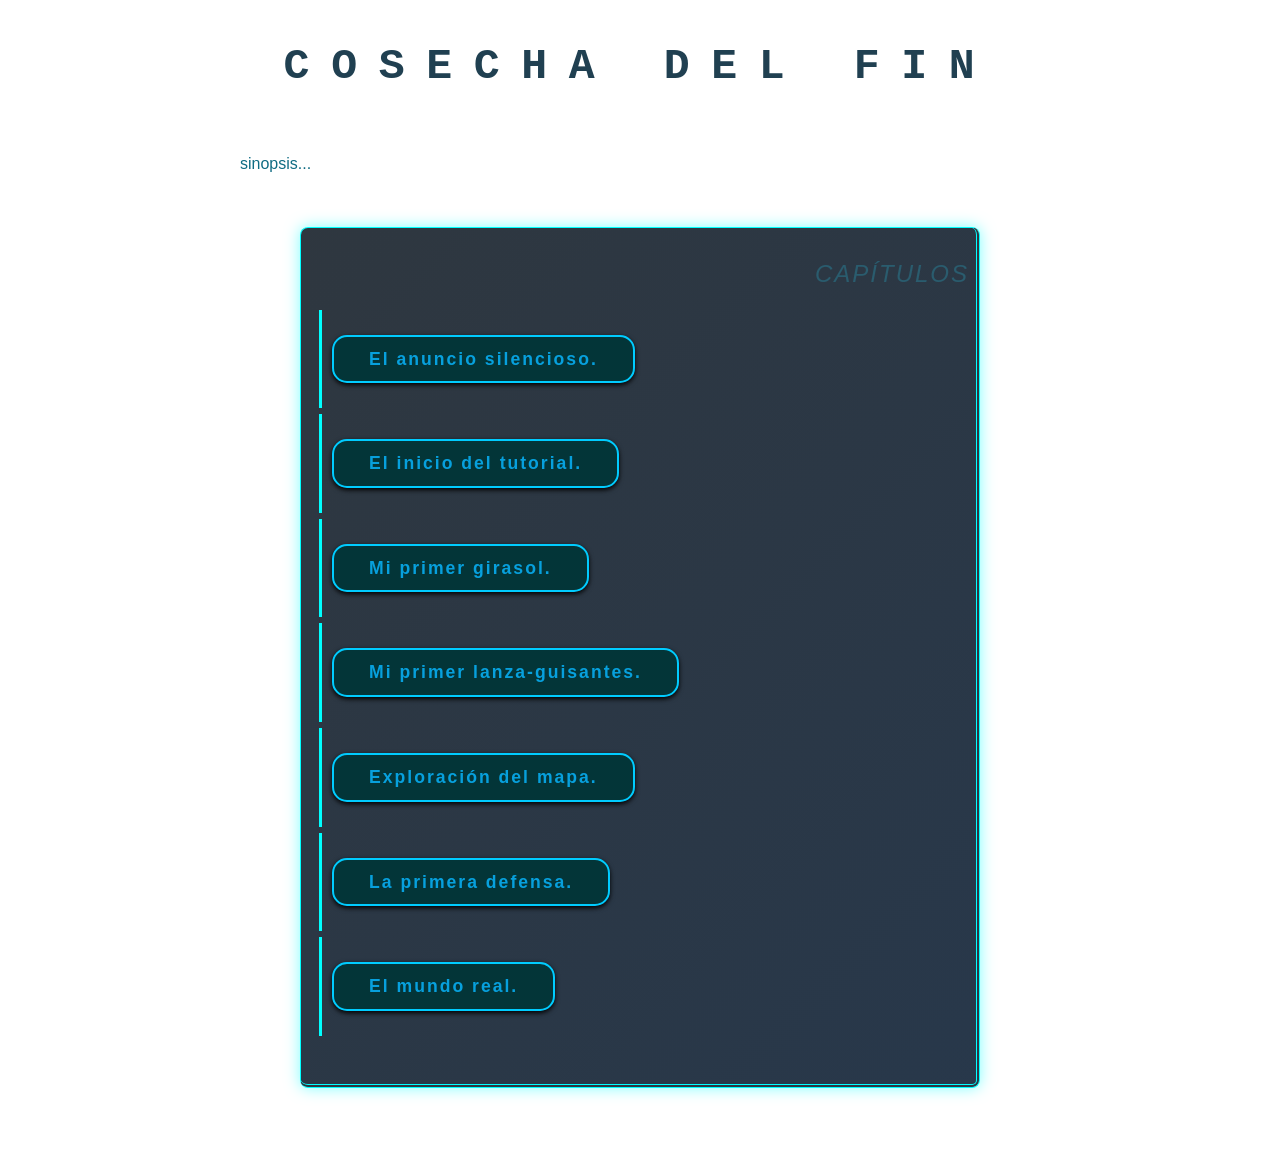
<file: index.html>
<!DOCTYPE html>
<html lang="es-MX">

<head>
   <meta charset="UTF-8">
   <meta name="viewport" content="width=device-width, initial-scale=1.0">
   <link rel="stylesheet" href="styles/pagina.css">
   <link rel="stylesheet" href="styles/ventanas.css">
   <title>Cosecha Del Fin</title>
</head>

<body>

   <main>
      <header>
         <a href="almanaque/almanac.html" class="almanac oculto">ALMANAQUE</a>
         <h1>COSECHA DEL FIN</h1>
      </header>
      <section>
         <p>sinopsis...</p>
      </section>
      <nav class="ventana">
         <h2>CAPÍTULOS</h2>

         <ul>
            <li><a href="caps/cdf1.html">El anuncio silencioso.</a></li>
            <li><a href="caps/cdf2.html">El inicio del tutorial.</a></li>
            <li><a href="caps/cdf3.html">Mi primer girasol.</a></li>
            <li><a href="caps/cdf4.html">Mi primer lanza-guisantes.</a></li>
            <li><a href="caps/cdf5.html">Exploración del mapa.</a></li>
            <li><a href="caps/cdf6.html">La primera defensa.</a></li>
            <li><a href="caps/cdf7.html">El mundo real.</a></li>
         </ul>

      </nav>
   </main>
   <script src="app/app.js"></script>

</body>

</html>
</file>
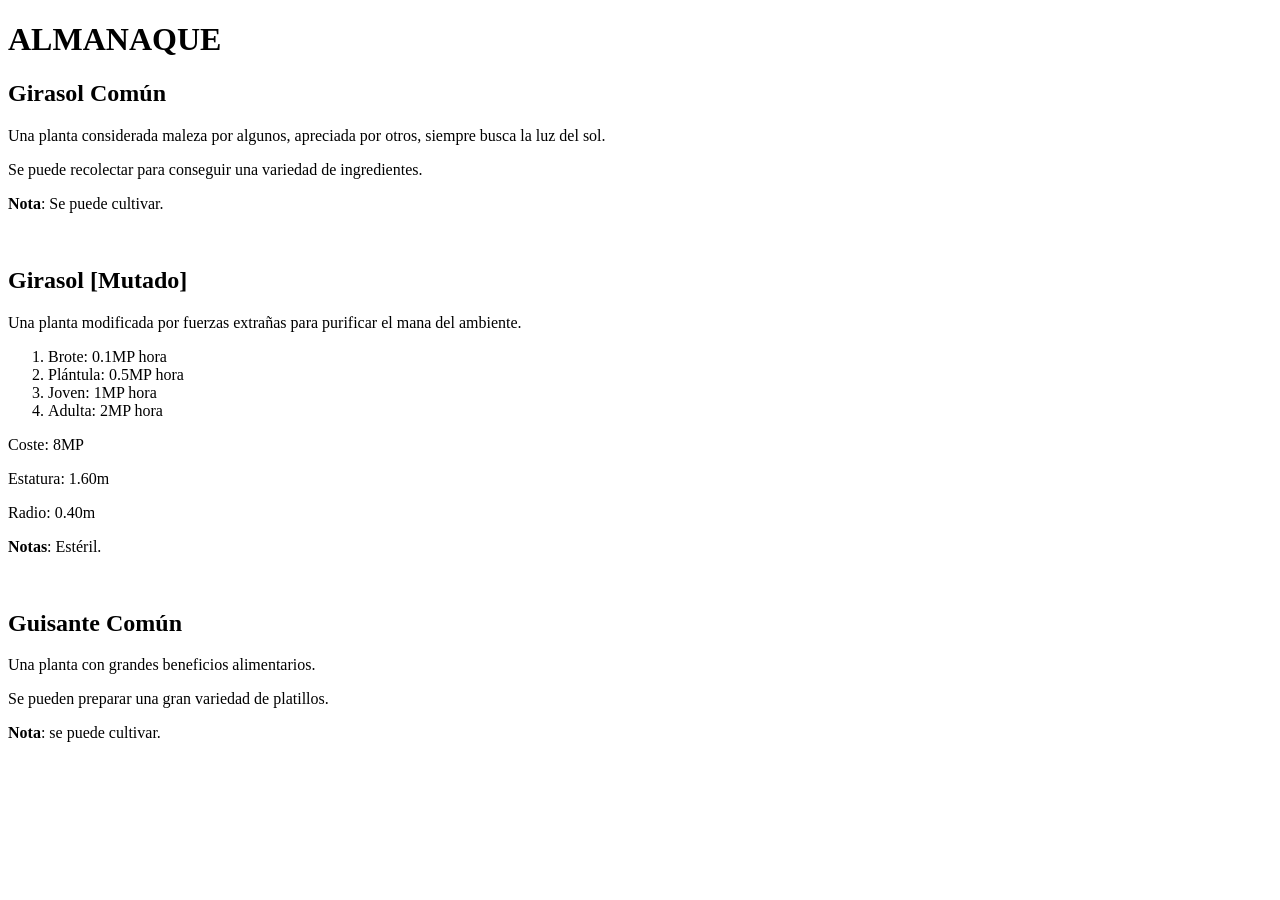
<file: almanaque/almanac.html>
<!DOCTYPE html>
<html lang="es-MX">

<head>
   <meta charset="UTF-8">
   <meta name="viewport" content="width=device-width, initial-scale=1.0">
   <title>ALMANAQUE</title>
</head>

<body>
   <main>
      <header>
         <h1>ALMANAQUE</h1>
      </header>

      <article class="entrada">
         <header>
            <h2>Girasol <span class="rareza comun">Común</span></h2>
         </header>

         <section class="descripcion">
            <p>Una planta considerada maleza por algunos, apreciada por otros, siempre busca la luz del sol.</p>
            <p>Se puede recolectar para conseguir una variedad de ingredientes.</p>
         </section>

         <footer class="notas">
            <p> <strong>Nota</strong>: Se puede cultivar.</p>
         </footer>
      </article>


      <br>


      <article class="entrada">
         <header>
            <h2>Girasol [<span class="rareza mutado">Mutado</span>]</h2>
         </header>
         <section class="descripcion">
            <p>Una planta modificada por fuerzas extrañas para purificar el mana del ambiente.</p>

            <ol>
               <li>Brote: 0.1MP hora</li>
               <li>Plántula: 0.5MP hora</li>
               <li>Joven: 1MP hora</li>
               <li>Adulta: 2MP hora</li>
            </ol>

            <p>Coste: 8MP</p>
            <p>Estatura: 1.60m</p>
            <p>Radio: 0.40m</p>
         </section>

         <footer class="notas">
            <p> <strong>Notas</strong>: Estéril.</p>
         </footer>
      </article>


      <br>


      <article class="entrada">
         <header>
            <h2>Guisante <span class="rareza comun">Común</span></h2>
         </header>

         <section class="descripcion">
            <p>Una planta con grandes beneficios alimentarios.</p>
            <p>Se pueden preparar una gran variedad de platillos.</p>
         </section>

         <footer class="notas">
            <p><strong>Nota</strong>: se puede cultivar.</p>
         </footer>


         <br>


         <article class="entrada">
            <header>
               <h2></h2>
            </header>
         </article>
      </article>
   </main>
</body>

</html>
</file>
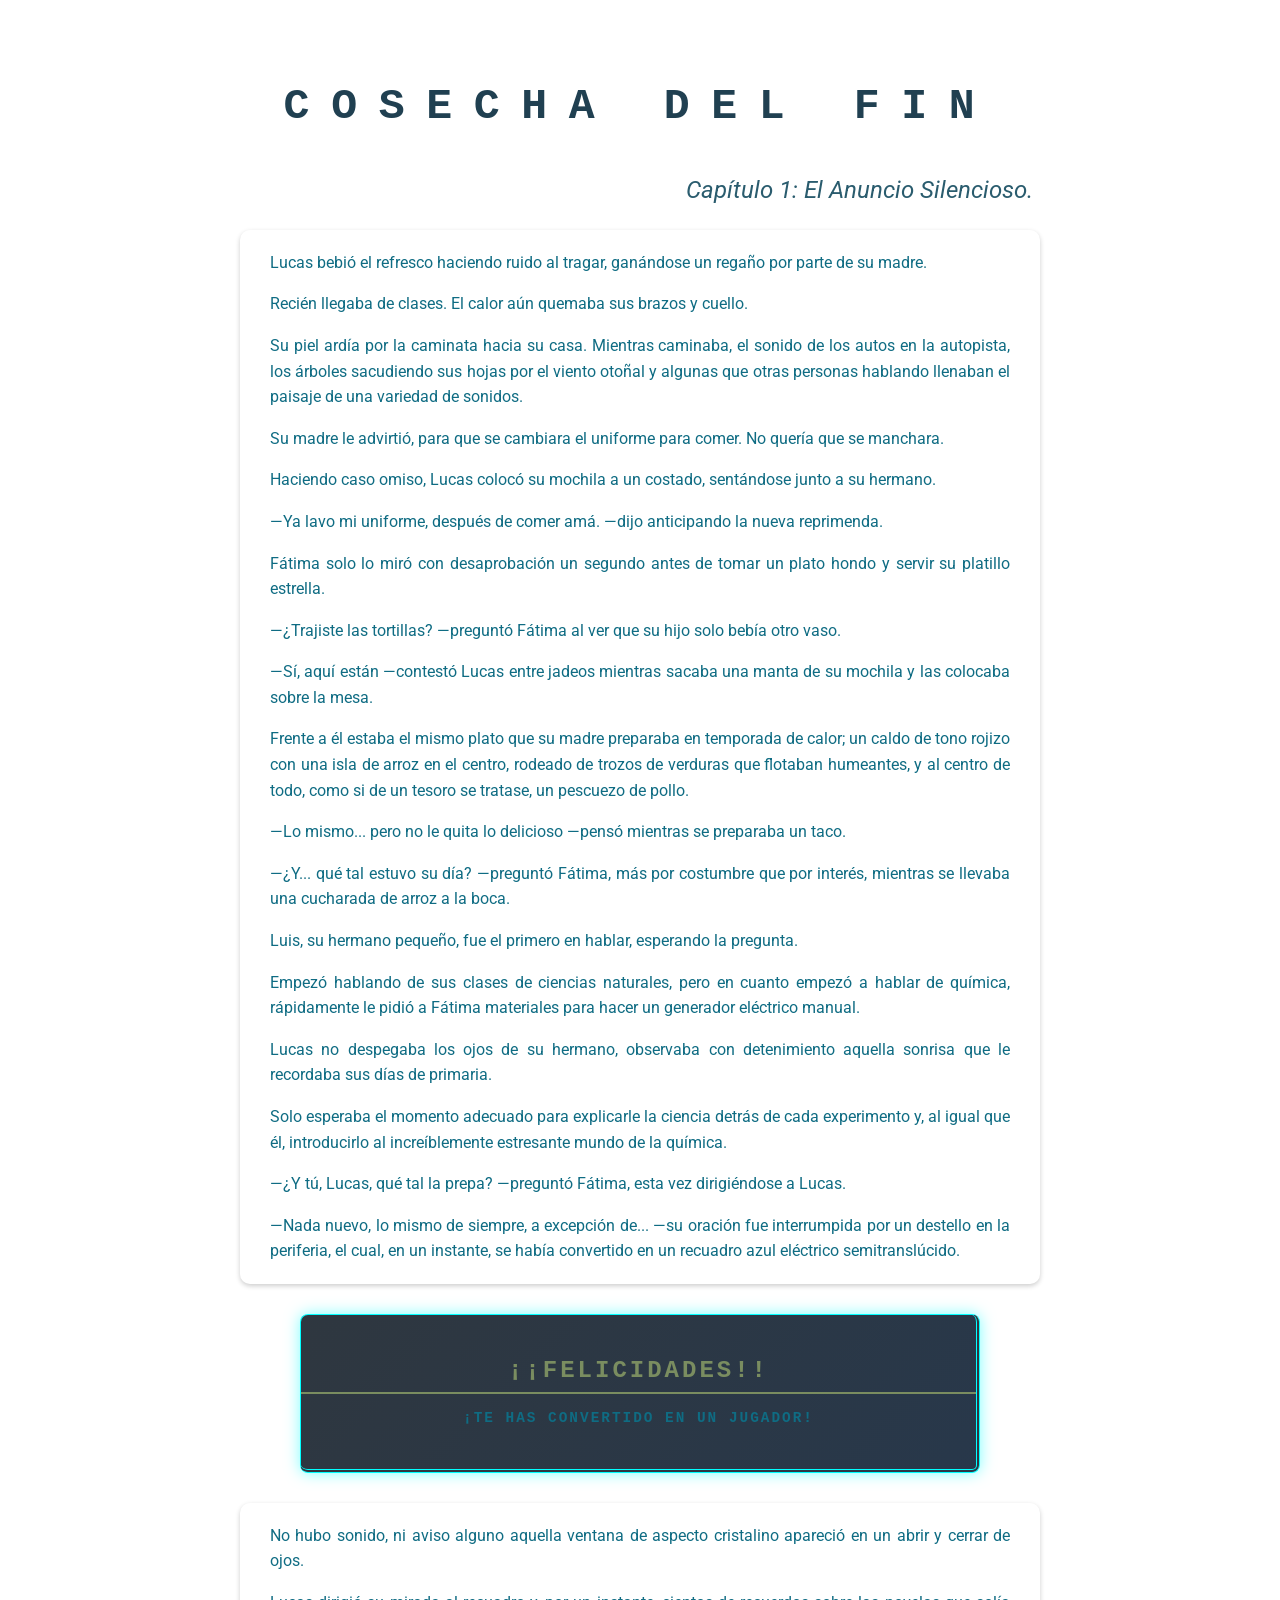
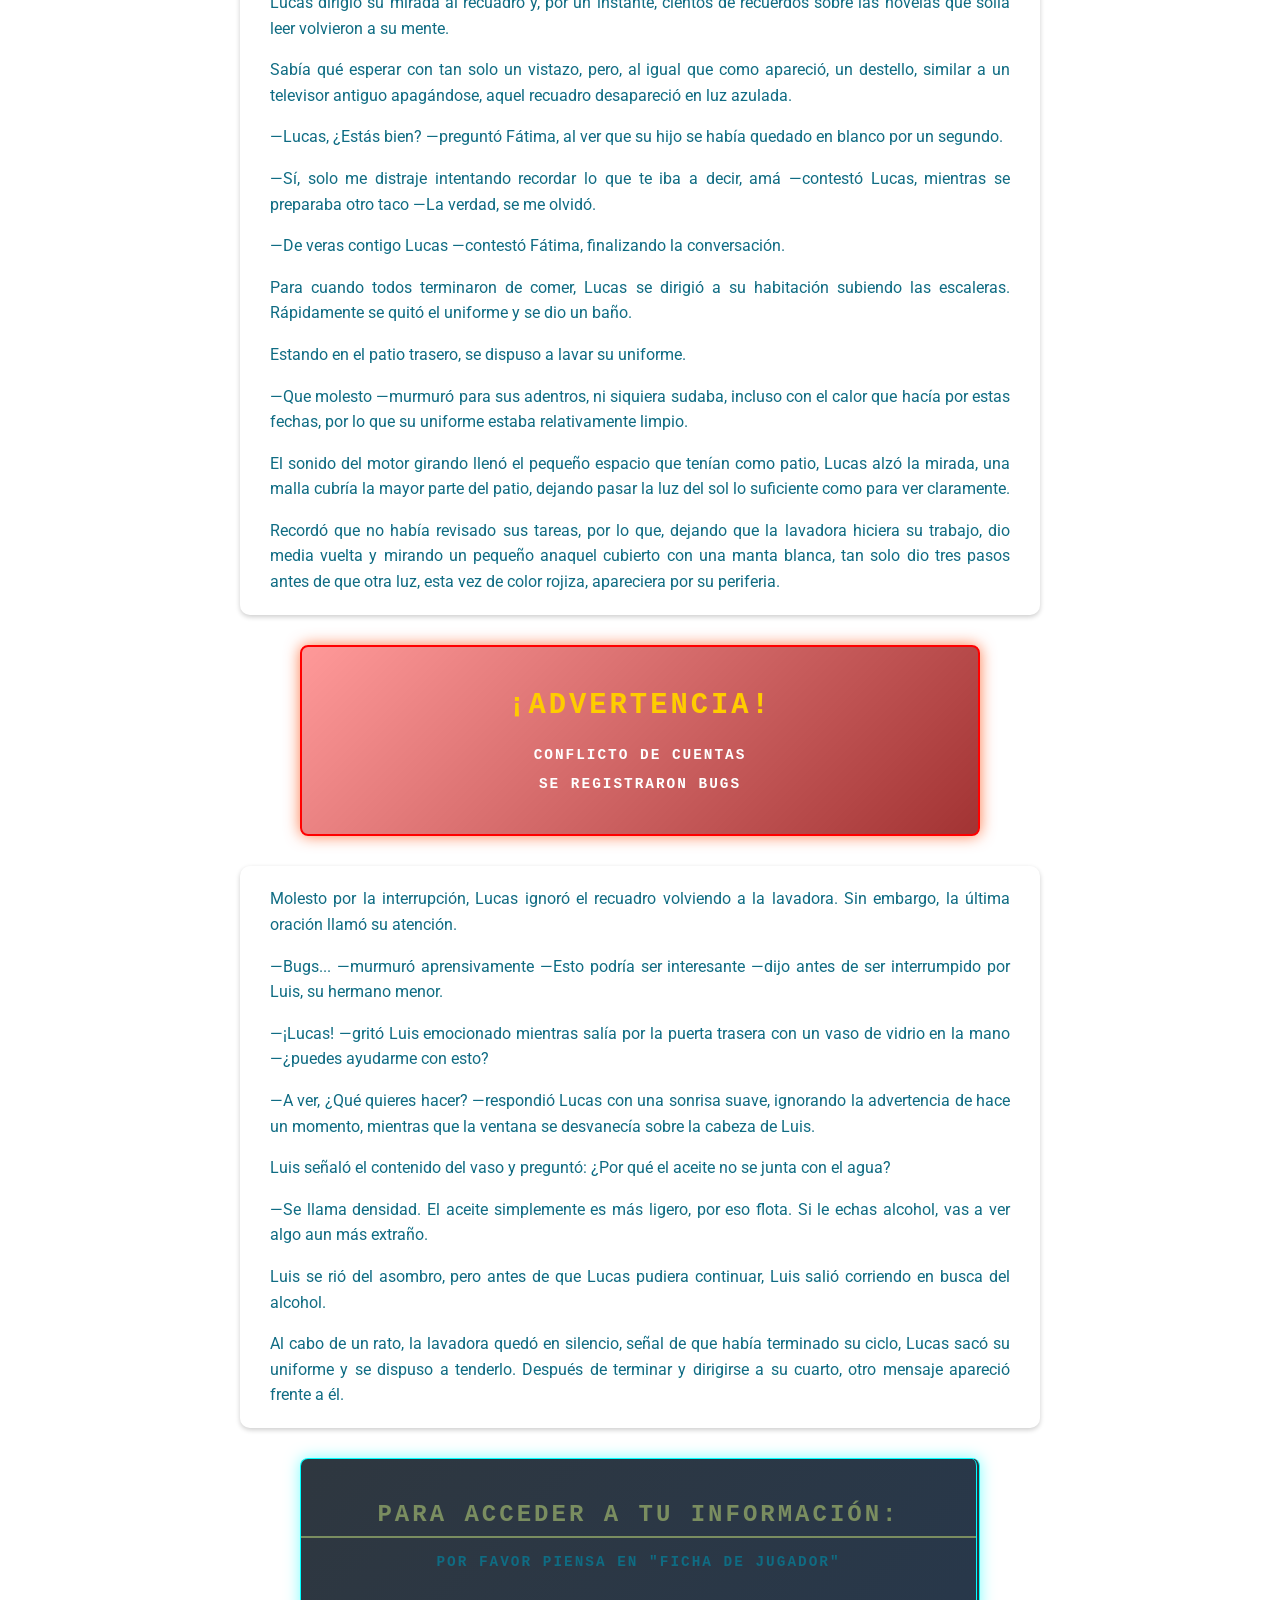
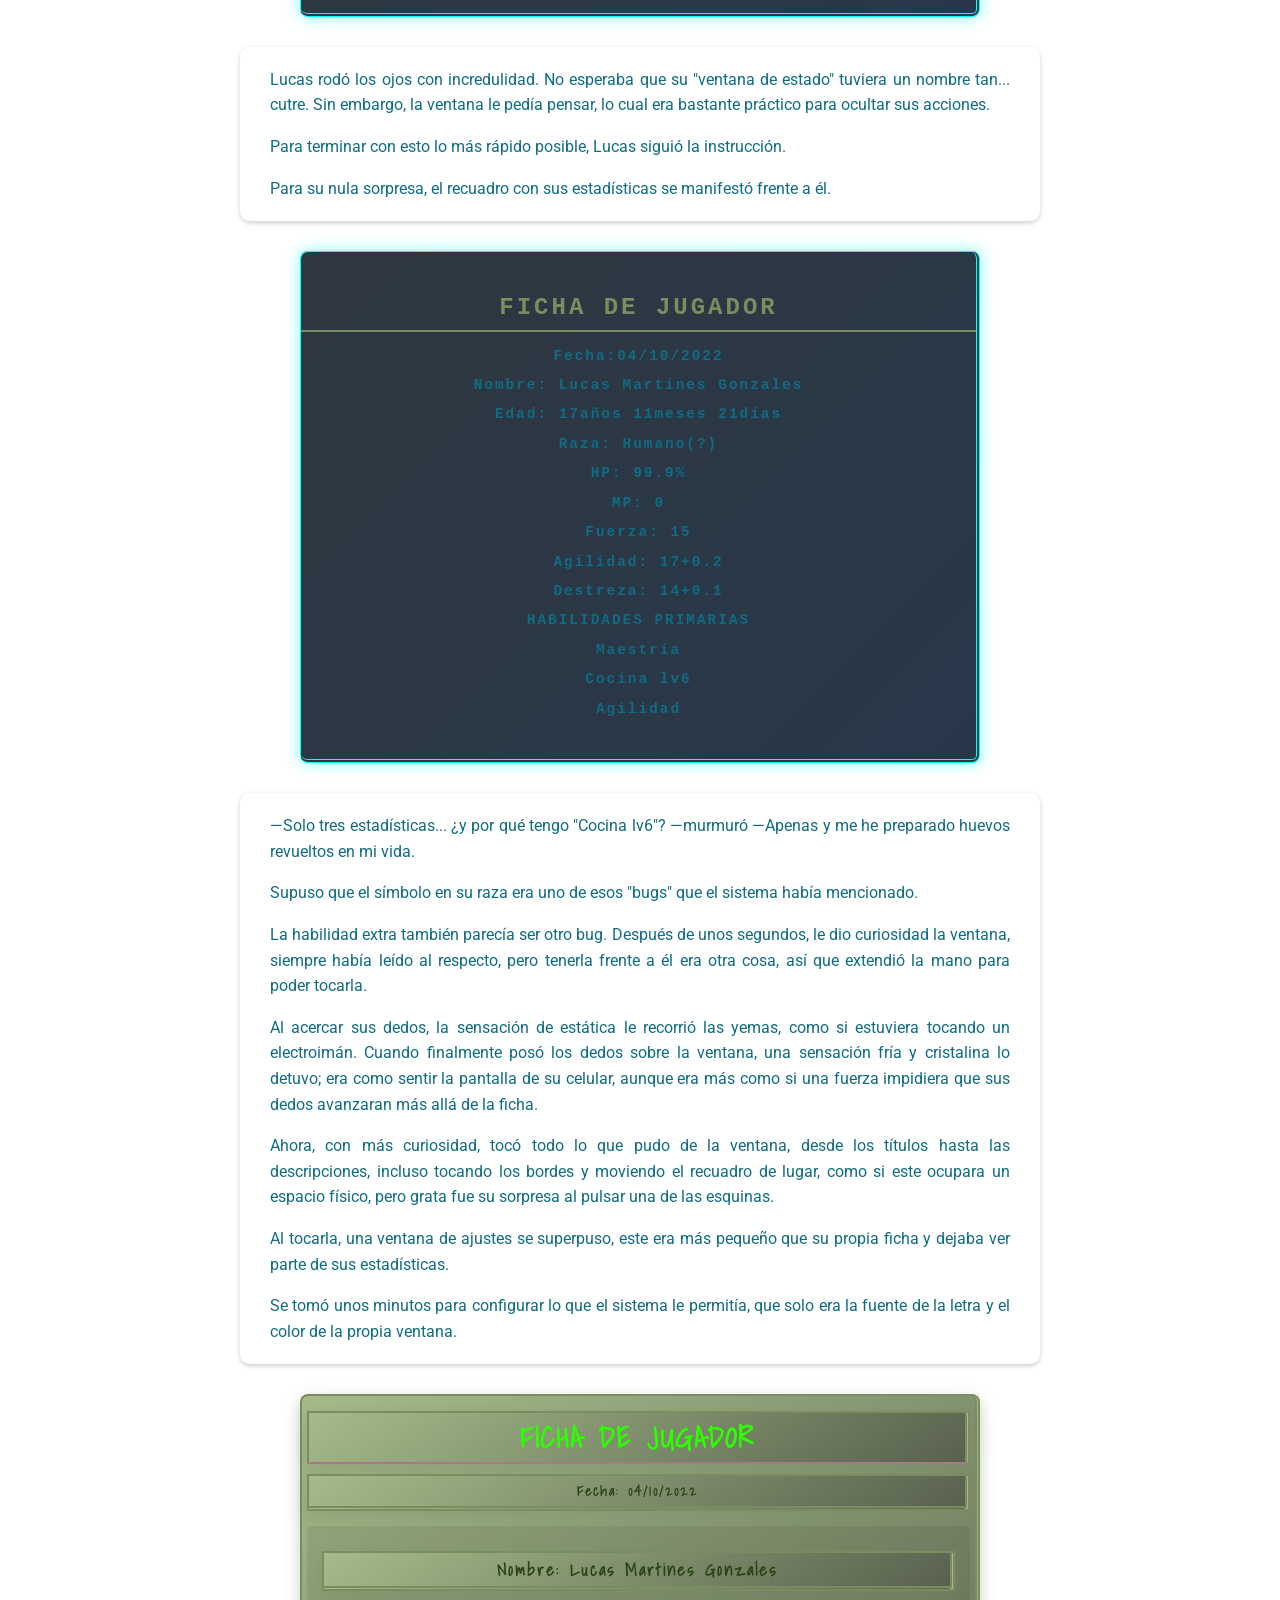
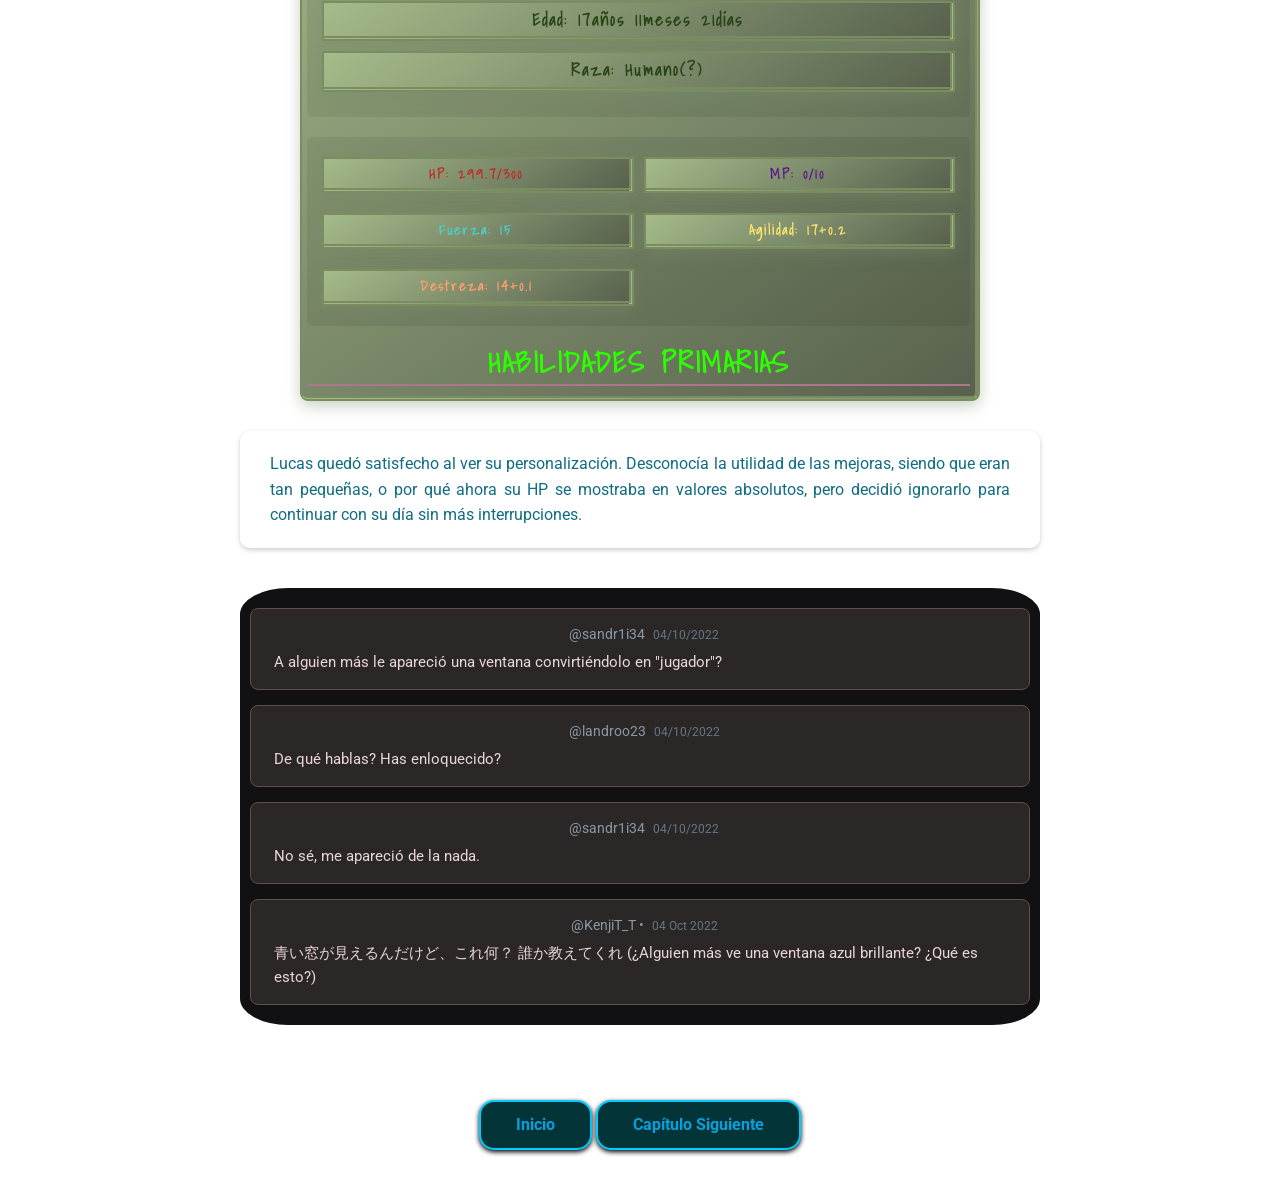
<file: caps/cdf1.html>
<!DOCTYPE html>
<html lang="es-MX">

<head>
   <meta charset="UTF-8">
   <meta name="viewport" content="width=device-width, initial-scale=1.0">
   <link rel="stylesheet" href="../styles/pagina.css">
   <link rel="stylesheet" href="../styles/ventanas.css">
   <link rel="stylesheet" href="../styles/fichas.css">
   <title>CDF cap1</title>

   <style>
      .social {
         background-color: #111113;
         border-radius: 6%;
         display: flex;
         flex-direction: column;
         gap: 15px;
         margin-top: 40px;

      }

      .tweet {
         background-color: #2c2727;
         margin-left: 10px;
         margin-right: 10px;
         padding: 15px;
         padding-left: 20px;
         border: 1px solid #604e4e;
         border-radius: 8px;
         text-align: center;
      }

      .usr {
         font-size: 0.85rem;
         color: #8899a6;
         margin-bottom: 4px;
         margin-left: 3px;
         text-align: center;
      }

      .usr span {
         font-size: 0.75rem;
         color: #657786;
         margin-left: 5px;
      }

      .txt {
         font-size: 0.95rem;
         color: #e8d7d7;
         text-align: left;
         margin-left: 3px;
      }
   </style>

   <!-- Nacimiento de Lucas: 13/10/2004 -->
</head>

<body>
   <main>
      <article>
         <header>

            <h1>COSECHA DEL FIN</h1>
            <h2>Capítulo 1: El Anuncio Silencioso.</h2>

         </header>

         <section class="text">
            <p>Lucas bebió el refresco haciendo ruido al tragar, ganándose un regaño por parte de su madre.</p>

            <p>Recién llegaba de clases. El calor aún quemaba sus brazos y cuello.</p>

            <p>Su piel ardía por la caminata hacia su casa. Mientras caminaba, el sonido de los autos en la autopista,
               los árboles sacudiendo sus hojas por el viento otoñal y algunas que otras personas hablando llenaban el
               paisaje de una variedad de sonidos.</p>

            <p>Su madre le advirtió, para que se cambiara el uniforme para comer. No quería que se manchara.</p>

            <p>Haciendo caso omiso, Lucas colocó su mochila a un costado, sentándose junto a su hermano.</p>

            <p>—Ya lavo mi uniforme, después de comer amá. —dijo anticipando la nueva reprimenda.</p>

            <p>Fátima solo lo miró con desaprobación un segundo antes de tomar un plato hondo y servir su platillo
               estrella.</p>
            <p>—¿Trajiste las tortillas? —preguntó Fátima al ver que su hijo solo bebía otro vaso.</p>

            <p>—Sí, aquí están —contestó Lucas entre jadeos mientras sacaba una manta de su mochila y las colocaba sobre
               la mesa.</p>

            <p>Frente a él estaba el mismo plato que su madre preparaba en temporada de calor; un caldo de tono rojizo
               con una isla de arroz en el centro, rodeado de trozos de verduras que flotaban humeantes, y al centro de
               todo, como si de un tesoro se tratase, un pescuezo de pollo.</p>

            <p>—Lo mismo... pero no le quita lo delicioso —pensó mientras se preparaba un taco.</p>

            <p>—¿Y... qué tal estuvo su día? —preguntó Fátima, más por costumbre que por interés, mientras se llevaba
               una cucharada de arroz a la boca.</p>

            <p>Luis, su hermano pequeño, fue el primero en hablar, esperando la pregunta.</p>

            <p>Empezó hablando de sus clases de ciencias naturales, pero en cuanto empezó a hablar de química,
               rápidamente le pidió a Fátima materiales para hacer un generador eléctrico manual.</p>

            <p>Lucas no despegaba los ojos de su hermano, observaba con detenimiento aquella sonrisa que le recordaba
               sus días de primaria.</p>

            <p>Solo esperaba el momento adecuado para explicarle la ciencia detrás de cada experimento y, al igual que
               él, introducirlo al increíblemente estresante mundo de la química.</p>

            <p>—¿Y tú, Lucas, qué tal la prepa? —preguntó Fátima, esta vez dirigiéndose a Lucas.</p>

            <p>—Nada nuevo, lo mismo de siempre, a excepción de... —su oración fue interrumpida por un destello en la
               periferia, el cual, en un instante, se había convertido en un recuadro azul eléctrico semitranslúcido.
            </p>

         </section>

         <aside class="ventana">
            <p class="tituloV">¡¡FELICIDADES!!</p>
            <p>¡TE HAS CONVERTIDO EN UN JUGADOR!</p>
         </aside>

         <section class="text">
            <p>No hubo sonido, ni aviso alguno aquella ventana de aspecto cristalino apareció en un abrir y cerrar de
               ojos.</p>

            <p>Lucas dirigió su mirada al recuadro y, por un instante, cientos de recuerdos sobre las novelas que solía
               leer volvieron a su mente.</p>

            <p>Sabía qué esperar con tan solo un vistazo, pero, al igual que como apareció, un destello, similar a un
               televisor antiguo apagándose, aquel recuadro desapareció en luz azulada.</p>

            <p>—Lucas, ¿Estás bien? —preguntó Fátima, al ver que su hijo se había quedado en blanco por un segundo.</p>

            <p>—Sí, solo me distraje intentando recordar lo que te iba a decir, amá —contestó Lucas, mientras se
               preparaba otro taco —La verdad, se me olvidó.</p>

            <p>—De veras contigo Lucas —contestó Fátima, finalizando la conversación.</p>

            <p>Para cuando todos terminaron de comer, Lucas se dirigió a su habitación subiendo las escaleras.
               Rápidamente se quitó el uniforme y se dio un baño.</p>

            <p>Estando en el patio trasero, se dispuso a lavar su uniforme.</p>

            <p>—Que molesto —murmuró para sus adentros, ni siquiera sudaba, incluso con el
               calor que hacía por estas fechas, por lo que su uniforme estaba relativamente limpio.</p>

            <p>El sonido del motor girando llenó el pequeño espacio que tenían como patio, Lucas alzó la mirada, una
               malla cubría la mayor parte del patio, dejando pasar la luz del sol lo suficiente como para ver
               claramente.</p>

            <p>Recordó que no había revisado sus tareas, por lo que, dejando que la lavadora hiciera su trabajo, dio
               media vuelta y mirando un pequeño anaquel cubierto con una manta blanca, tan solo dio tres pasos antes de
               que otra luz, esta vez de color rojiza, apareciera por su periferia.</p>
         </section>

         <aside class="ventana advertencia">
            <p class="tituloV">¡ADVERTENCIA!</p>
            <p>CONFLICTO DE CUENTAS</p>
            <p>SE REGISTRARON BUGS</p>
         </aside>

         <section class="text">
            <p>Molesto por la interrupción, Lucas ignoró el recuadro volviendo a la lavadora. Sin embargo, la última
               oración llamó su atención.</p>

            <p>—Bugs... —murmuró aprensivamente —Esto podría ser interesante —dijo antes de ser interrumpido por Luis,
               su hermano menor.</p>

            <p>—¡Lucas! —gritó Luis emocionado mientras salía por la puerta trasera con un vaso de vidrio en la mano
               —¿puedes ayudarme con esto?</p>

            <p>—A ver, ¿Qué quieres hacer? —respondió Lucas con una sonrisa suave, ignorando la advertencia de hace un
               momento, mientras que la ventana se desvanecía sobre la cabeza de Luis.</p>

            <p>Luis señaló el contenido del vaso y preguntó: ¿Por qué el aceite no se junta con el agua?</p>

            <p>—Se llama densidad. El aceite simplemente es más ligero, por eso flota. Si le echas alcohol, vas a ver
               algo aun más extraño.</p>

            <p>Luis se rió del asombro, pero antes de que Lucas pudiera continuar, Luis salió corriendo en busca del
               alcohol.</p>

            <p>Al cabo de un rato, la lavadora quedó en silencio, señal de que había terminado su ciclo, Lucas sacó su
               uniforme y se dispuso a tenderlo. Después de terminar y dirigirse a su cuarto, otro mensaje apareció
               frente a él.</p>
         </section>

         <aside class="ventana">
            <p class="tituloV">PARA ACCEDER A TU INFORMACIÓN:</p>
            <p>POR FAVOR PIENSA EN "FICHA DE JUGADOR"</p>

         </aside>
         <section class="text">
            <p>Lucas rodó los ojos con incredulidad. No esperaba que su "ventana de estado" tuviera un nombre tan...
               cutre. Sin embargo, la ventana le pedía pensar, lo cual era bastante práctico para ocultar sus
               acciones.</p>

            <p>Para terminar con esto lo más rápido posible, Lucas siguió la instrucción.</p>

            <p>Para su nula sorpresa, el recuadro con sus estadísticas se manifestó frente a él.</p>
         </section>

         <aside class="ventana ficha">
            <p class="tituloV">FICHA DE JUGADOR</p>

            <p><strong>Fecha</strong>:04/10/2022</p>
            <p><strong>Nombre</strong>: Lucas Martines Gonzales</p>
            <p><strong>Edad</strong>: 17años 11meses 21días</p>

            <p><strong>Raza</strong>: Humano(?)</p>

            <p><strong>HP</strong>: 99.9%</p>
            <p><strong>MP</strong>: 0</p>

            <p><strong>Fuerza</strong>: 15</p>
            <p><strong>Agilidad</strong>: 17+0.2</p>
            <p><strong>Destreza</strong>: 14+0.1</p>

            <p><strong>HABILIDADES PRIMARIAS</strong></p>
            <p><strong>Maestría</strong></p>
            <p><strong>Cocina lv6</strong></p>
            <p><strong>Agilidad</strong></p>
         </aside>

         <section class="text">
            <p>—Solo tres estadísticas... ¿y por qué tengo "Cocina lv6"? —murmuró —Apenas y me he preparado huevos
               revueltos en mi vida.</p>

            <p>Supuso que el símbolo en su raza era uno de esos "bugs" que el sistema había mencionado.</p>

            <p>La habilidad extra también parecía ser otro bug. Después de unos segundos, le dio curiosidad la
               ventana, siempre había leído al respecto, pero tenerla frente a él era otra cosa, así que extendió la
               mano para poder tocarla.</p>

            <p>Al acercar sus dedos, la sensación de estática le recorrió las yemas, como si estuviera tocando un
               electroimán. Cuando finalmente posó los dedos sobre la ventana, una sensación fría y cristalina lo
               detuvo; era como sentir la pantalla de su celular, aunque era más como si una fuerza impidiera que sus
               dedos avanzaran más allá de la ficha.</p>

            <p>Ahora, con más curiosidad, tocó todo lo que pudo de la ventana, desde los títulos hasta las
               descripciones, incluso tocando los bordes y moviendo el recuadro de lugar, como si este ocupara un
               espacio físico, pero grata fue su sorpresa al pulsar una de las esquinas.</p>

            <p>Al tocarla, una ventana de ajustes se superpuso, este era más pequeño que su propia ficha y dejaba ver
               parte de sus estadísticas.</p>

            <p>Se tomó unos minutos para configurar lo que el sistema le permitía, que solo era la fuente de la letra
               y el color de la propia ventana.</p>
         </section>

         <aside class="ventana fichaL">

            <p class="subtitulo">FICHA DE JUGADOR</p>

            <p><strong>Fecha</strong>: 04/10/2022</p>

            <div class="datos">
               <p><strong>Nombre</strong>: Lucas Martines Gonzales</p>
               <p><strong>Edad</strong>: 17años 11meses 21días</p>
               <p><strong>Raza</strong>: Humano(?)</p>
            </div>

            <div class="stats">
               <p><strong>HP</strong>: 299.7/300</p>
               <p><strong>MP</strong>: 0/10</p>
               <p><strong>Fuerza</strong>: 15</p>
               <p><strong>Agilidad</strong>: 17+0.2</p>
               <p><strong>Destreza</strong>: 14+0.1</p>
            </div>
            <div class="habilidades">
               <details>
                  <summary class="subtitulo">HABILIDADES PRIMARIAS</summary>

                  <details>
                     <summary class="subtitulo">Maestría</summary>
                     <p>Puedes aprender y enseñar con facilidad.</p>
                  </details>

                  <details>
                     <summary class="subtitulo">Cocina lv6</summary>
                     <p>Tus platillos son más deliciosos y mejoras la calidad de los ingredientes después de
                        procesarlos.</p>
                  </details>

                  <details>
                     <summary class="subtitulo">Agilidad</summary>
                     <p>Añade cierto porcentaje a tus estadísticas de agilidad y destreza.</p>
                  </details>

               </details>
            </div>
         </aside>

         <section class="text">
            <p>Lucas quedó satisfecho al ver su personalización. Desconocía la utilidad de las mejoras, siendo que
               eran tan pequeñas, o por qué ahora su HP se mostraba en valores absolutos, pero decidió ignorarlo para
               continuar con su día sin más interrupciones.</p>
         </section>

         <section class="social">
            <div class="tweet">
               <p class="usr">@sandr1i34 <span>04/10/2022</span></p>
               <p class="txt">A alguien más le apareció una ventana convirtiéndolo en "jugador"?</p>
            </div>
            <div class="tweet">
               <p class="usr">@landroo23 <span>04/10/2022</span></p>
               <p class="txt">De qué hablas? Has enloquecido?</p>
            </div>
            <div class="tweet">
               <p class="usr">@sandr1i34 <span>04/10/2022</span></p>
               <p class="txt">No sé, me apareció de la nada.</p>
            </div>
            <div class="tweet">
               <p class="usr">@KenjiT_T • <span>04 Oct 2022</span></p>
               <p class="txt">青い窓が見えるんだけど、これ何？ 誰か教えてくれ (¿Alguien más ve una ventana azul brillante? ¿Qué es esto?)</p>
            </div>
         </section>
      </article>

      <footer>
         <nav>
            <a href="../index.html"> Inicio </a>
            <a href="cdf2.html"> Capítulo Siguiente </a>
         </nav>
      </footer>
   </main>

   <script src="../app/app.js"></script>
</body>

</html>
</file>
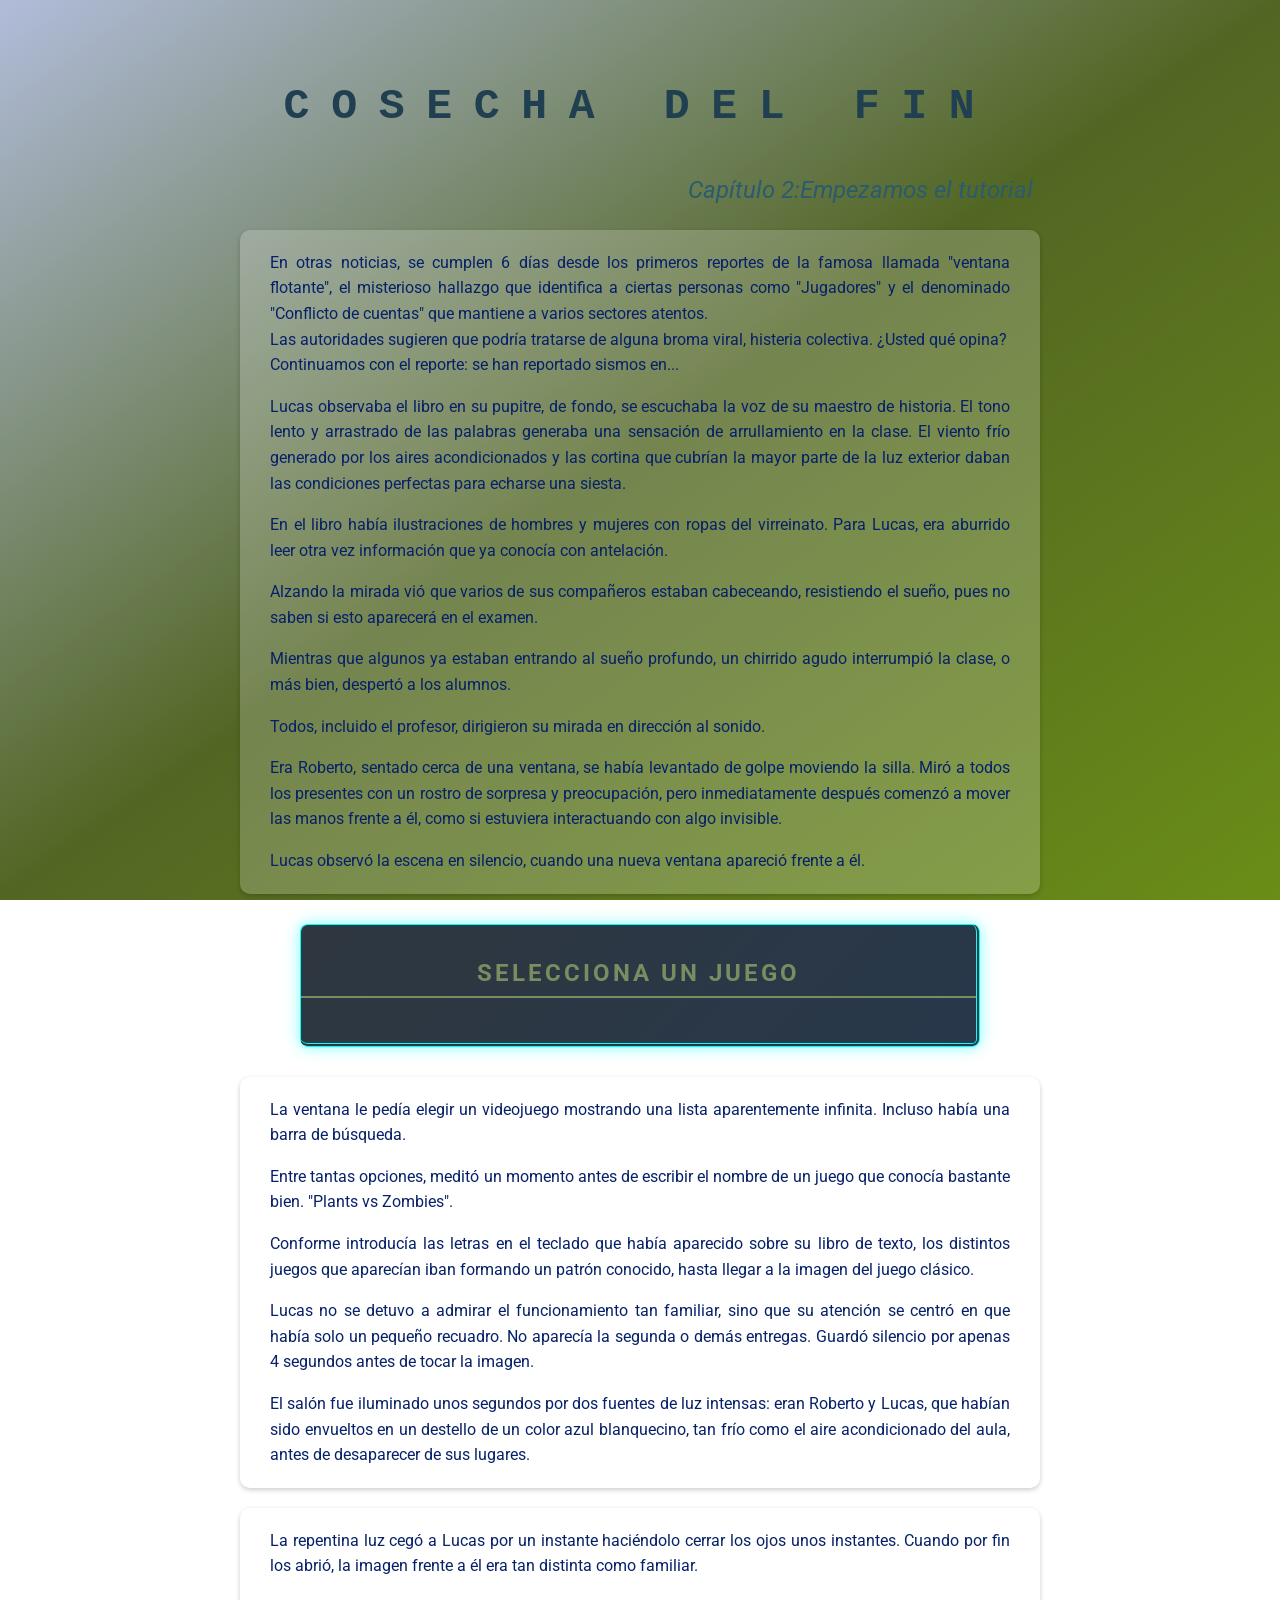
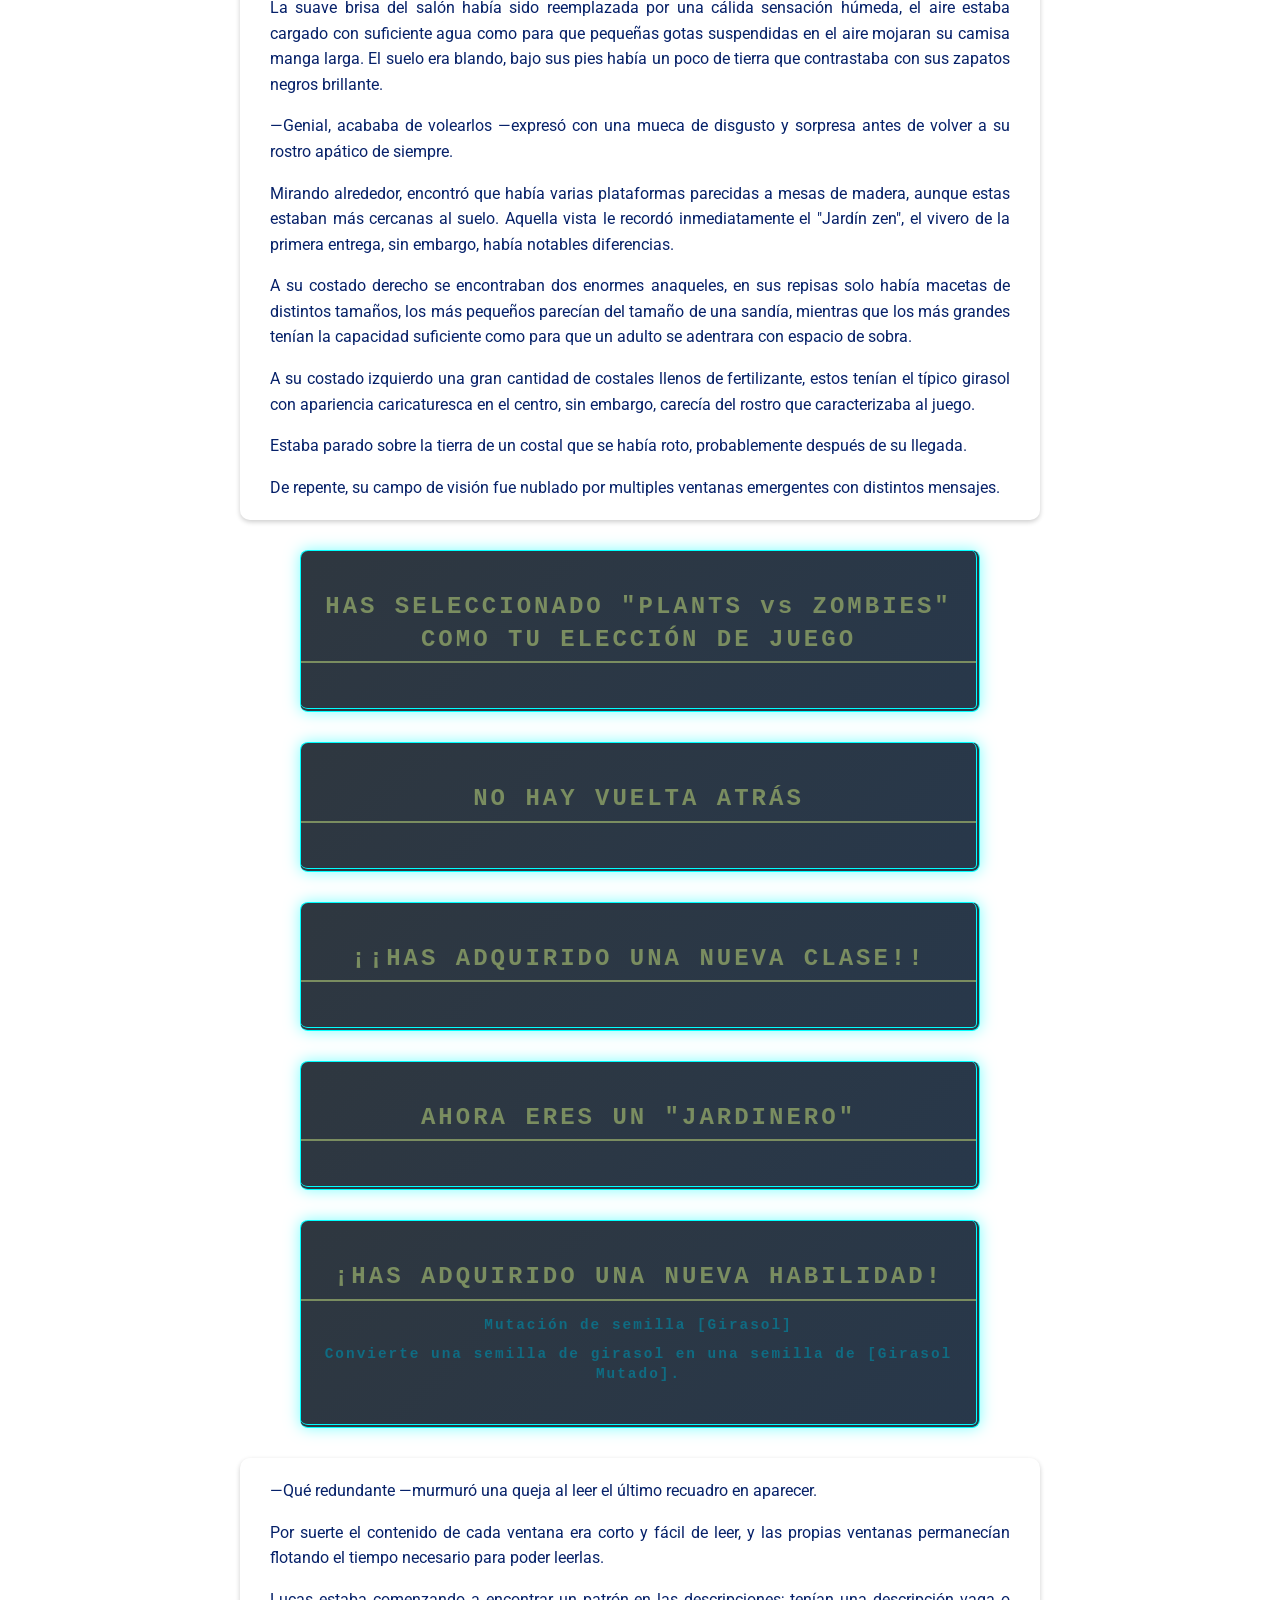
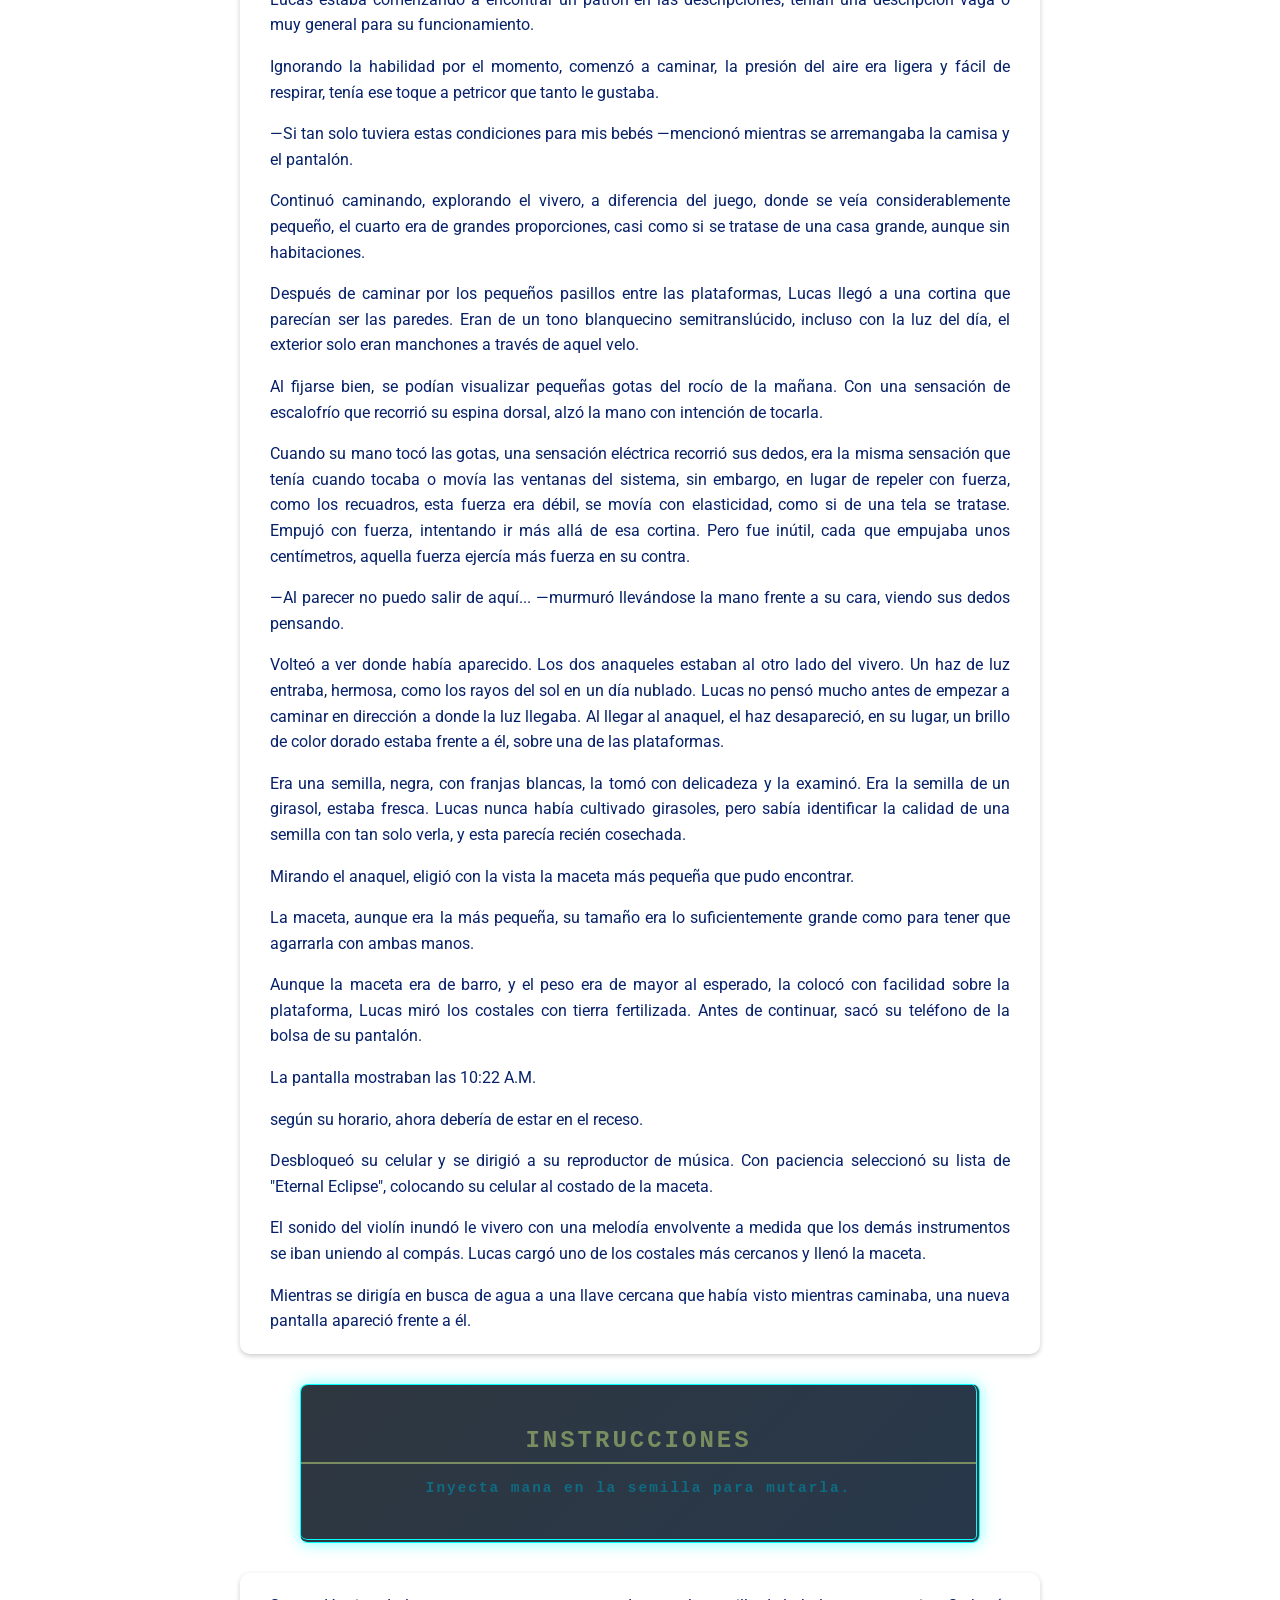
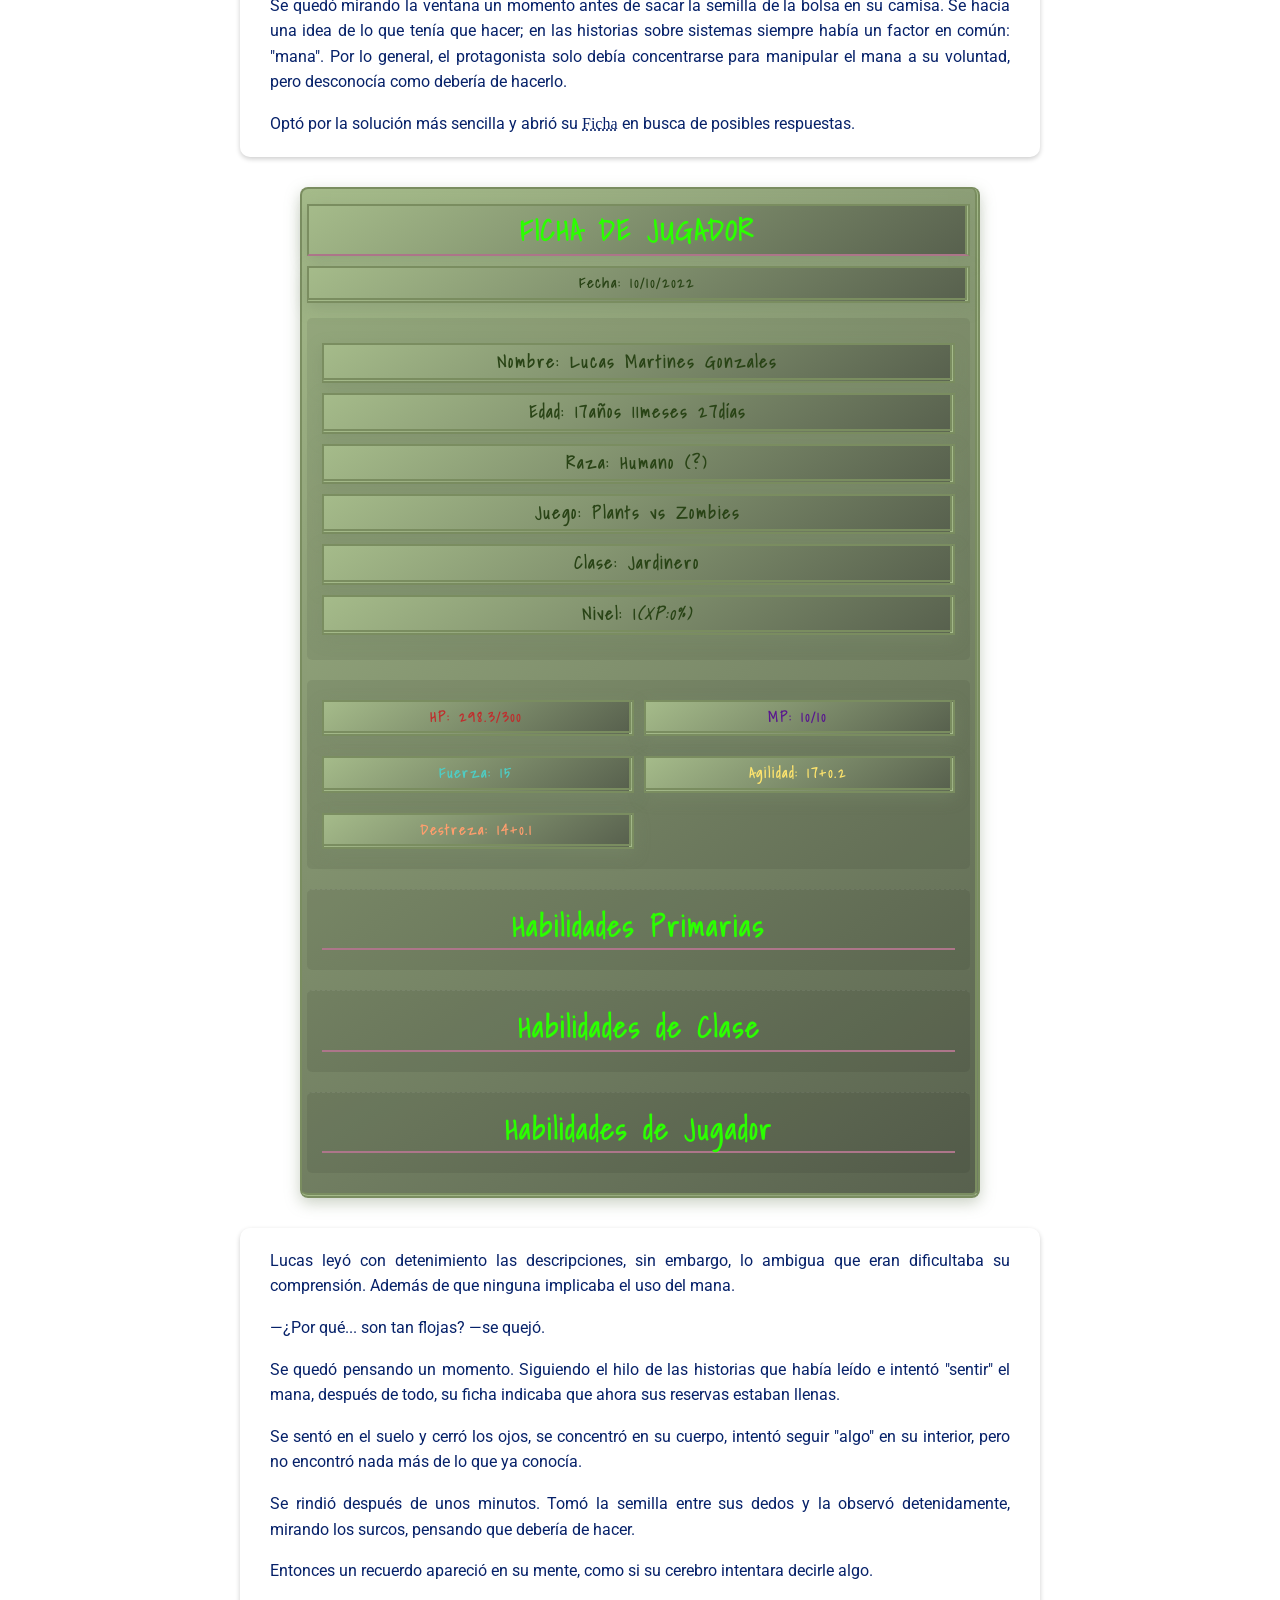
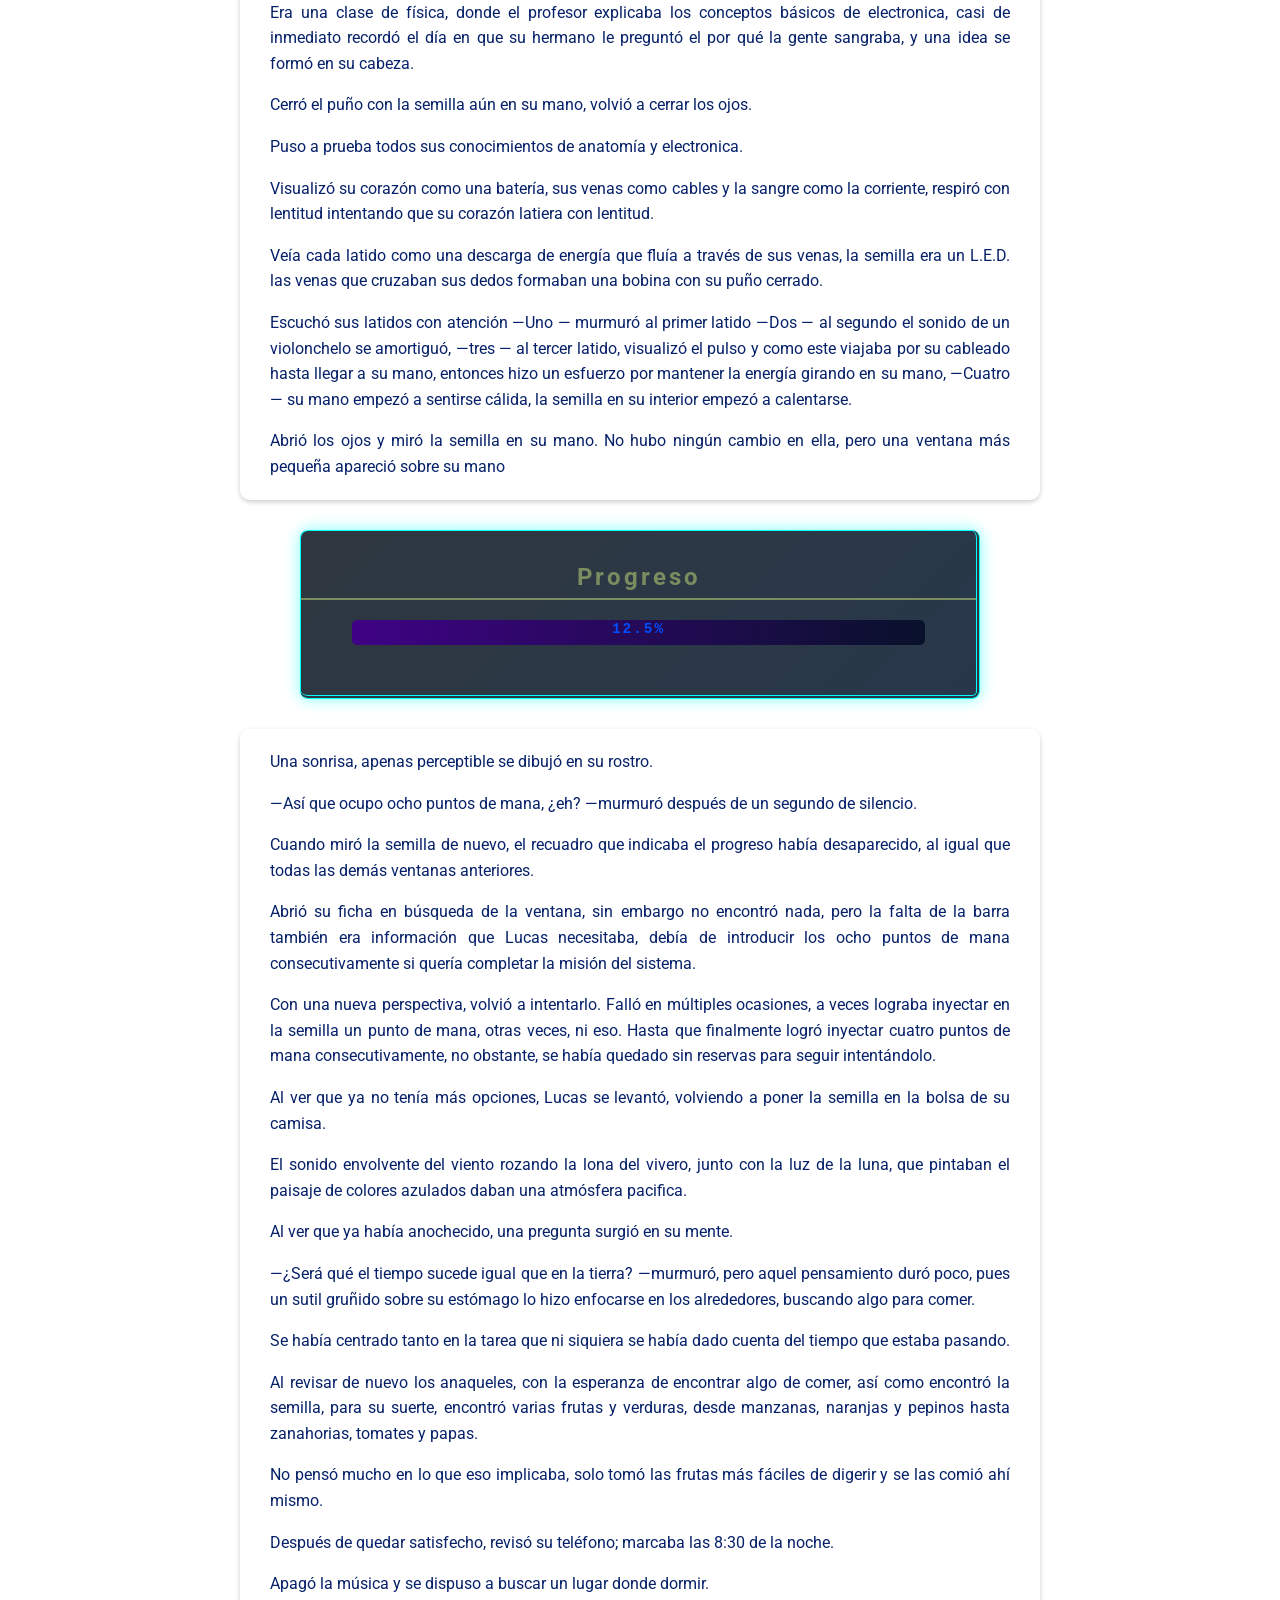
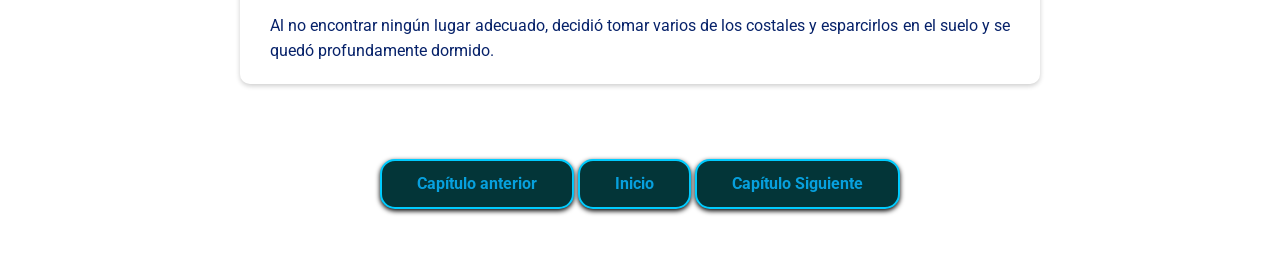
<file: caps/cdf2.html>
<!DOCTYPE html>
<html lang="es-MX">

<head>
   <meta charset="UTF-8">
   <meta name="viewport" content="width=device-width, initial-scale=1.0">
   <link rel="stylesheet" href="../styles/pagina.css">
   <link rel="stylesheet" href="../styles/ventanas.css">
   <link rel="stylesheet" href="../styles/fichas.css">
   <title>CDF cap2</title>

   <style>
      body {
         background: linear-gradient(145deg, #b1bcda, #526623, #6a8d17);
         min-height: 100vh;
         margin: 0;
         background-attachment: fixed;
      }

      .text p {
         color: #062169;
      }

      .progress p {
         margin: 0;
         padding: 0;
         background: linear-gradient(90deg, #3f0285, #09112b);
         height: 25px;
         color: #004dff;
         text-align: center;
         width: 85%;
         margin: 20px auto;
         border-radius: 5px;
      }

      #fichaL {
         display: none;
      }
   </style>
</head>

<body>

   <main>
      <article>
         <header>
            <h1>COSECHA DEL FIN</h1>

            <h2>Capítulo 2:Empezamos el tutorial</h2>
         </header>
         <section class="text">
            <p class="noticiero">En otras noticias, se cumplen 6 días desde los primeros reportes de la famosa llamada
               "ventana flotante", el misterioso hallazgo que identifica a ciertas personas como "Jugadores" y el
               denominado "Conflicto de cuentas" que mantiene a varios sectores atentos. <br>
               Las autoridades sugieren que podría tratarse de alguna broma viral, histeria colectiva. ¿Usted qué opina?
               <br>
               Continuamos con el reporte: se han reportado sismos en...
            </p>

            <p>Lucas observaba el libro en su pupitre, de fondo, se escuchaba la voz de su maestro de historia. El tono
               lento y arrastrado de las palabras generaba una sensación de arrullamiento en la clase. El viento frío
               generado por los aires acondicionados y las cortina que cubrían la mayor parte de la luz exterior daban
               las condiciones perfectas para echarse una siesta.</p>

            <p>En el libro había ilustraciones de hombres y mujeres con ropas del virreinato. Para Lucas, era aburrido
               leer otra vez información que ya conocía con antelación.</p>

            <p>Alzando la mirada vió que varios de sus compañeros estaban cabeceando, resistiendo el sueño, pues no
               saben si esto aparecerá en el examen.</p>

            <p>Mientras que algunos ya estaban entrando al sueño profundo, un chirrido agudo interrumpió la clase, o más
               bien, despertó a los alumnos.</p>

            <p>Todos, incluido el profesor, dirigieron su mirada en dirección al sonido.</p>

            <p>Era Roberto, sentado cerca de una ventana, se había levantado de golpe moviendo la silla. Miró a todos
               los presentes con un rostro de sorpresa y preocupación, pero inmediatamente después comenzó a mover las
               manos frente a él, como si estuviera interactuando con algo invisible.</p>

            <p>Lucas observó la escena en silencio, cuando una nueva ventana apareció frente a él.</p>
         </section>

         <aside class="ventana elección">
            <details>
               <summary class="tituloV">SELECCIONA UN JUEGO</summary>

               <ul>
                  <li>Call of Duty</li>
                  <li>Minecraft</li>
                  <li>Plants VS Zombies</li>
                  <li>Geometry Dash</li>
                  <li>Kemo Coliseum</li>
                  <li>Hunter Sniper</li>
                  <li>Number Master</li>
                  <li>Pianista</li>
                  <li>Mindustry</li>
                  <li>Stardew Valley</li>
                  <li>Roblox</li>
                  <li>Candy Crush</li>
                  <li>Dark souls</li>
                  <li>Pou</li>
                  <li>Summoner</li>
                  <li>My Talking Tom</li>
                  <li>Pirates Husbands</li>
                  <li>Among Us</li>
                  <li>Color Maze</li>
                  <li>Blood Strike</li>
                  <li>Clash of Clans</li>
                  <li>The Life Game</li>
                  <li>The Sims</li>
                  <li>Rastataa</li>
               </ul>
            </details>
         </aside>

         <section class="text">
            <p>La ventana le pedía elegir un videojuego mostrando una lista aparentemente infinita. Incluso había una
               barra de búsqueda.</p>

            <p>Entre tantas opciones, meditó un momento antes de escribir el nombre de un juego que conocía bastante
               bien. "Plants vs Zombies".</p>

            <p>Conforme introducía las letras en el teclado que había aparecido sobre su libro de texto, los distintos
               juegos que aparecían iban formando un patrón conocido, hasta llegar a la imagen del juego clásico.</p>

            <p>Lucas no se detuvo a admirar el funcionamiento tan familiar, sino que su atención se centró en que había
               solo un pequeño recuadro. No aparecía la segunda o demás entregas. Guardó silencio por apenas 4 segundos
               antes de tocar la imagen.</p>

            <p>El salón fue iluminado unos segundos por dos fuentes de luz intensas: eran Roberto y Lucas, que habían
               sido envueltos en un destello de un color azul blanquecino, tan frío como el aire acondicionado del aula,
               antes de desaparecer de sus lugares.</p>
         </section>

         <section class="text">
            <p>La repentina luz cegó a Lucas por un instante haciéndolo cerrar los ojos unos instantes. Cuando por fin
               los abrió, la imagen frente a él era tan distinta como familiar.</p>

            <p>La suave brisa del salón había sido reemplazada por una cálida sensación húmeda, el aire estaba cargado
               con suficiente agua como para que pequeñas gotas suspendidas en el aire mojaran su camisa manga larga. El
               suelo era blando, bajo sus pies había un poco de tierra que contrastaba con sus zapatos negros brillante.
            </p>

            <p>—Genial, acababa de volearlos —expresó con una mueca de disgusto y sorpresa antes de volver a su rostro
               apático de siempre.</p>

            <p>Mirando alrededor, encontró que había varias plataformas parecidas a mesas de madera, aunque estas
               estaban más cercanas al suelo. Aquella vista le recordó inmediatamente el "Jardín zen", el vivero de la
               primera entrega, sin embargo, había notables diferencias.</p>

            <p>A su costado derecho se encontraban dos enormes anaqueles, en sus repisas solo había macetas de
               distintos tamaños, los más pequeños parecían del tamaño de una sandía, mientras que los más grandes
               tenían la capacidad suficiente como para que un adulto se adentrara con espacio de sobra.</p>

            <p>A su costado izquierdo una gran cantidad de costales llenos de fertilizante, estos tenían el típico
               girasol con apariencia caricaturesca en el centro, sin embargo, carecía del rostro que caracterizaba al
               juego.</p>

            <p>Estaba parado sobre la tierra de un costal que se había roto, probablemente después de su llegada.</p>

            <p>De repente, su campo de visión fue nublado por multiples ventanas emergentes con distintos mensajes.</p>
         </section>

         <aside class="ventana">
            <p class="tituloV">HAS SELECCIONADO "PLANTS vs ZOMBIES" COMO TU ELECCIÓN DE JUEGO</p>
         </aside>

         <aside class="ventana">
            <p class="tituloV">NO HAY VUELTA ATRÁS</p>
         </aside>

         <aside class="ventana">
            <p class="tituloV">¡¡HAS ADQUIRIDO UNA NUEVA CLASE!!</p>
         </aside>

         <aside class="ventana">
            <p class="tituloV">AHORA ERES UN "JARDINERO"</p>
         </aside>

         <aside class="ventana">
            <p class="tituloV">¡HAS ADQUIRIDO UNA NUEVA HABILIDAD!</p>

            <p>Mutación de semilla [Girasol]</p>

            <p>Convierte una semilla de girasol en una semilla de [Girasol Mutado].</p>
         </aside>

         <section class="text">
            <p>—Qué redundante —murmuró una queja al leer el último recuadro en aparecer.</p>

            <p>Por suerte el contenido de cada ventana era corto y fácil de leer, y las propias ventanas permanecían
               flotando el tiempo necesario para poder leerlas.</p>

            <p>Lucas estaba comenzando a encontrar un patrón en las descripciones; tenían una
               descripción vaga o muy general para su funcionamiento.</p>

            <p>Ignorando la habilidad por el momento, comenzó a caminar, la presión del aire era ligera y fácil de
               respirar, tenía ese toque a petricor que tanto le gustaba.</p>

            <p>—Si tan solo tuviera estas condiciones para mis bebés —mencionó mientras se arremangaba la camisa y el
               pantalón.</p>

            <p>Continuó caminando, explorando el vivero, a diferencia del juego, donde se veía considerablemente
               pequeño, el cuarto era de grandes proporciones, casi como si se tratase de una casa grande, aunque sin
               habitaciones.</p>

            <p>Después de caminar por los pequeños pasillos entre las plataformas, Lucas llegó a una cortina que
               parecían ser las paredes. Eran de un tono blanquecino semitranslúcido, incluso con la luz del día, el
               exterior solo eran manchones a través de aquel velo.</p>

            <p>Al fijarse bien, se podían visualizar pequeñas gotas del rocío de la mañana. Con una sensación de
               escalofrío que recorrió su espina dorsal, alzó la mano con intención de tocarla.</p>

            <p>Cuando su mano tocó las gotas, una sensación eléctrica recorrió sus dedos, era la misma sensación que
               tenía cuando tocaba o movía las ventanas del sistema, sin embargo, en lugar de repeler con fuerza, como
               los recuadros, esta fuerza era débil, se movía con elasticidad, como si de una tela se tratase. Empujó
               con fuerza, intentando ir más allá de esa cortina. Pero fue inútil, cada que empujaba unos centímetros,
               aquella fuerza ejercía más fuerza en su contra.</p>

            <p>—Al parecer no puedo salir de aquí... —murmuró llevándose la mano frente a su cara, viendo sus dedos
               pensando.</p>

            <p>Volteó a ver donde había aparecido. Los dos anaqueles estaban al otro lado del vivero. Un haz de luz
               entraba, hermosa, como los rayos del sol en un día nublado. Lucas no pensó mucho antes de empezar a
               caminar en dirección a donde la luz llegaba. Al llegar al anaquel, el haz desapareció, en su lugar, un
               brillo de color dorado estaba frente a él, sobre una de las plataformas.</p>

            <p>Era una semilla, negra, con franjas blancas, la tomó con delicadeza y la examinó. Era la semilla de un
               girasol, estaba fresca. Lucas nunca había cultivado girasoles, pero sabía identificar la calidad de una
               semilla con tan solo verla, y esta parecía recién cosechada.</p>

            <p>Mirando el anaquel, eligió con la vista la maceta más pequeña que pudo encontrar.</p>

            <p>La maceta, aunque era la más pequeña, su tamaño era lo suficientemente grande como para tener que
               agarrarla con ambas manos.</p>

            <p>Aunque la maceta era de barro, y el peso era de mayor al esperado, la colocó con facilidad sobre la
               plataforma, Lucas miró los costales con tierra fertilizada. Antes de continuar, sacó su teléfono de la
               bolsa de su pantalón.</p>

            <p>La pantalla mostraban las 10:22 A.M.</p>

            <p>según su horario, ahora debería de estar en el receso.</p>

            <p>Desbloqueó su celular y se dirigió a su reproductor de música. Con paciencia seleccionó su lista de
               "Eternal Eclipse", colocando su celular al costado de la maceta.</p>

            <p>El sonido del violín inundó le vivero con una melodía envolvente a medida que los demás instrumentos se
               iban uniendo al compás. Lucas cargó uno de los costales más cercanos y llenó la maceta.</p>

            <p>Mientras se dirigía en busca de agua a una llave cercana que había visto mientras caminaba, una nueva
               pantalla apareció frente a él.</p>
         </section>

         <aside class="ventana">
            <p class="tituloV">INSTRUCCIONES</p>

            <p>Inyecta mana en la semilla para mutarla.</p>
         </aside>

         <section class="text">
            <p>Se quedó mirando la ventana un momento antes de sacar la semilla de la bolsa en su camisa. Se hacía una
               idea de lo que tenía que hacer; en las historias sobre sistemas siempre había un factor en común: "mana".
               Por lo general, el protagonista solo debía concentrarse para manipular el mana a su voluntad, pero
               desconocía como debería de hacerlo.</p>

            <p>Optó por la solución más sencilla y abrió su <button class="btnFicha" id="despliegue"
                  onclick="toggleWin('fichaL-2')">Ficha</button> en busca de posibles respuestas.</p>
         </section>

         <aside class="ventana fichaL" id="fichaL-2">

            <p class="subtitulo">FICHA DE JUGADOR</p>

            <p> <strong>Fecha</strong>: 10/10/2022</p>

            <div class="datos">
               <p> <strong>Nombre</strong>: Lucas Martines Gonzales </p>
               <p> <strong>Edad</strong>: 17años 11meses 27días</p>
               <p> <strong>Raza</strong>: Humano (?)</p>
               <p> <strong>Juego</strong>: Plants vs Zombies</p>
               <p> <strong>Clase</strong>: Jardinero</p>
               <p> <strong>Nivel</strong>: 1<em>(XP:0%)</em></p>
            </div>

            <div class="stats">
               <p> <strong>HP</strong>: 298.3/300 </p>
               <p> <strong>MP</strong>: 10/10 </p>
               <p> <strong>Fuerza</strong>: 15 </p>
               <p> <strong>Agilidad</strong>: 17+0.2 </p>
               <p> <strong>Destreza</strong>: 14+0.1 </p>
            </div>

            <div class="primarias">
               <details>
                  <summary class="subtitulo">Habilidades Primarias</summary>
                  <ul>
                     <li>
                        <details>
                           <summary> <strong>Maestría</strong> </summary>
                           <p>Puedes aprender y enseñar con facilidad.</p>
                        </details>
                     </li>

                     <li>
                        <details>
                           <summary> <strong>Cocina</strong> lv6</summary>
                           <p>Tus platillos son deliciosos y mejoras la calidad de los ingredientes al procesarlos.</p>
                        </details>
                     </li>

                     <li>
                        <details>
                           <summary> <strong>Agilidad</strong> </summary>
                           <p>Añade cierto porcentaje a tus estadísticas de Agilidad y Destreza.</p>
                        </details>
                     </li>
                  </ul>
               </details>
            </div>

            <div class="clase">
               <details>
                  <summary class="subtitulo">Habilidades de Clase</summary>
                  <ul>
                     <li>
                        <details>
                           <summary> <strong>Jardinería</strong> (principiante)</summary>
                           <p>Puedes plantar y cultivar plantas.</p>
                        </details>
                     </li>

                     <li>
                        <details>
                           <summary> <strong>Paciencia de jardinero</strong> (principiante)</summary>
                           <p>Cuando tienes que esperar largos periodos de tiempo, existe una probabilidad de entrar en
                              [Modo automático].</p>
                        </details>
                     </li>

                     <li>
                        <details>
                           <summary> <strong>Modo automático</strong> (principiante)</summary>
                           <p>Puedes realizar tareas automáticamente.</p>
                        </details>
                     </li>

                     <li>
                        <details>
                           <summary> <strong>Mano de jardinero</strong> (principiante)</summary>
                           <p>Tienes un 25% de probabilidad de que una semilla brote y se desarrolle correctamente.</p>
                        </details>
                     </li>
                  </ul>
               </details>
            </div>

            <div class="jugador">
               <details>
                  <summary class="subtitulo">Habilidades de Jugador</summary>
                  <ul>
                     <li>
                        <details>
                           <summary> <strong>Mutación de semilla</strong> [Girasol]</summary>
                           <p>Puedes convertir la semilla de un girasol común en uno mutado ^_^.</p>
                        </details>
                     </li>
                  </ul>
               </details>
            </div>

         </aside>

         <section class="text">
            <p>Lucas leyó con detenimiento las descripciones, sin embargo, lo ambigua que eran dificultaba su
               comprensión. Además de que ninguna implicaba el uso del mana.</p>

            <p>—¿Por qué... son tan flojas? —se quejó.</p>

            <p>Se quedó pensando un momento. Siguiendo el hilo de las historias que había leído e intentó "sentir" el
               mana, después de todo, su ficha indicaba que ahora sus reservas estaban llenas.</p>

            <p>Se sentó en el suelo y cerró los ojos, se concentró en su cuerpo, intentó seguir "algo" en su interior,
               pero no encontró nada más de lo que ya conocía.</p>

            <p>Se rindió después de unos minutos. Tomó la semilla entre sus dedos y la observó detenidamente, mirando
               los surcos, pensando que debería de hacer.</p>

            <p>Entonces un recuerdo apareció en su mente, como si su cerebro intentara decirle algo.</p>

            <p>Era una clase de física, donde el profesor explicaba los conceptos básicos de electronica, casi de
               inmediato recordó el día en que su hermano le preguntó el por qué la gente sangraba, y una idea se formó
               en su cabeza.</p>

            <p>Cerró el puño con la semilla aún en su mano, volvió a cerrar los ojos.</p>

            <p>Puso a prueba todos sus conocimientos de anatomía y electronica.</p>

            <p>Visualizó su corazón como una batería, sus venas como cables y la sangre como la corriente, respiró con
               lentitud intentando que su corazón latiera con lentitud.</p>

            <p>Veía cada latido como una descarga de energía que fluía a través de sus venas, la semilla era un L.E.D.
               las venas que cruzaban sus dedos formaban una bobina con su puño cerrado.</p>

            <p>Escuchó sus latidos con atención —Uno — murmuró al primer latido —Dos — al segundo el sonido de un
               violonchelo se amortiguó, —tres — al tercer latido, visualizó el pulso y como este viajaba por su
               cableado hasta llegar a su mano, entonces hizo un esfuerzo por mantener la energía girando en su mano,
               —Cuatro — su mano empezó a sentirse cálida, la semilla en su interior empezó a calentarse.</p>

            <p>Abrió los ojos y miró la semilla en su mano. No hubo ningún cambio en ella, pero una ventana más pequeña
               apareció sobre su mano</p>
         </section>

         <aside class="ventana progress">
            <h3 class="tituloV">Progreso</h3>
            <p>12.5%</p>
         </aside>

         <section class="text">
            <p>Una sonrisa, apenas perceptible se dibujó en su rostro.</p>

            <p>—Así que ocupo ocho puntos de mana, ¿eh? —murmuró después de un segundo de silencio.</p>

            <p>Cuando miró la semilla de nuevo, el recuadro que indicaba el progreso había desaparecido, al igual que
               todas las demás ventanas anteriores.</p>

            <p>Abrió su ficha en búsqueda de la ventana, sin embargo no encontró nada, pero la falta de la barra también
               era información que Lucas necesitaba, debía de introducir los ocho puntos de mana consecutivamente si
               quería completar la misión del sistema.</p>

            <p>Con una nueva perspectiva, volvió a intentarlo. Falló en múltiples ocasiones, a veces lograba inyectar en
               la semilla un punto de mana, otras veces, ni eso. Hasta que finalmente logró inyectar cuatro puntos de
               mana consecutivamente, no obstante, se había quedado sin reservas para seguir intentándolo.</p>

            <p>Al ver que ya no tenía más opciones, Lucas se levantó, volviendo a poner la semilla en la bolsa de su
               camisa.</p>

            <p>El sonido envolvente del viento rozando la lona del vivero, junto con la luz de la luna, que pintaban el
               paisaje de colores azulados daban una atmósfera pacifica.</p>

            <p>Al ver que ya había anochecido, una pregunta surgió en su mente.</p>

            <p>—¿Será qué el tiempo sucede igual que en la tierra? —murmuró, pero aquel pensamiento duró poco, pues un
               sutil gruñido sobre su estómago lo hizo enfocarse en los alrededores, buscando algo para comer.</p>

            <p>Se había centrado tanto en la tarea que ni siquiera se había dado cuenta del tiempo que estaba pasando.
            </p>

            <p>Al revisar de nuevo los anaqueles, con la esperanza de encontrar algo de comer, así como encontró la
               semilla, para su suerte, encontró varias frutas y verduras, desde manzanas, naranjas y pepinos hasta
               zanahorias, tomates y papas.</p>

            <p>No pensó mucho en lo que eso implicaba, solo tomó las frutas más fáciles de digerir y se las comió ahí
               mismo.</p>

            <p>Después de quedar satisfecho, revisó su teléfono; marcaba las 8:30 de la noche.</p>

            <p>Apagó la música y se dispuso a buscar un lugar donde dormir.</p>

            <p>Al no encontrar ningún lugar adecuado, decidió tomar varios de los costales y esparcirlos en el suelo y
               se quedó profundamente dormido.</p>
         </section>
      </article>

      <footer>
         <nav>
            <a href="cdf1.html"> Capítulo anterior</a>
            <a href="../index.html"> Inicio </a>
            <a href="cdf3.html"> Capítulo Siguiente </a>
         </nav>
      </footer>
      <script src="../app/app.js"></script>
   </main>

</body>

</html>
</file>
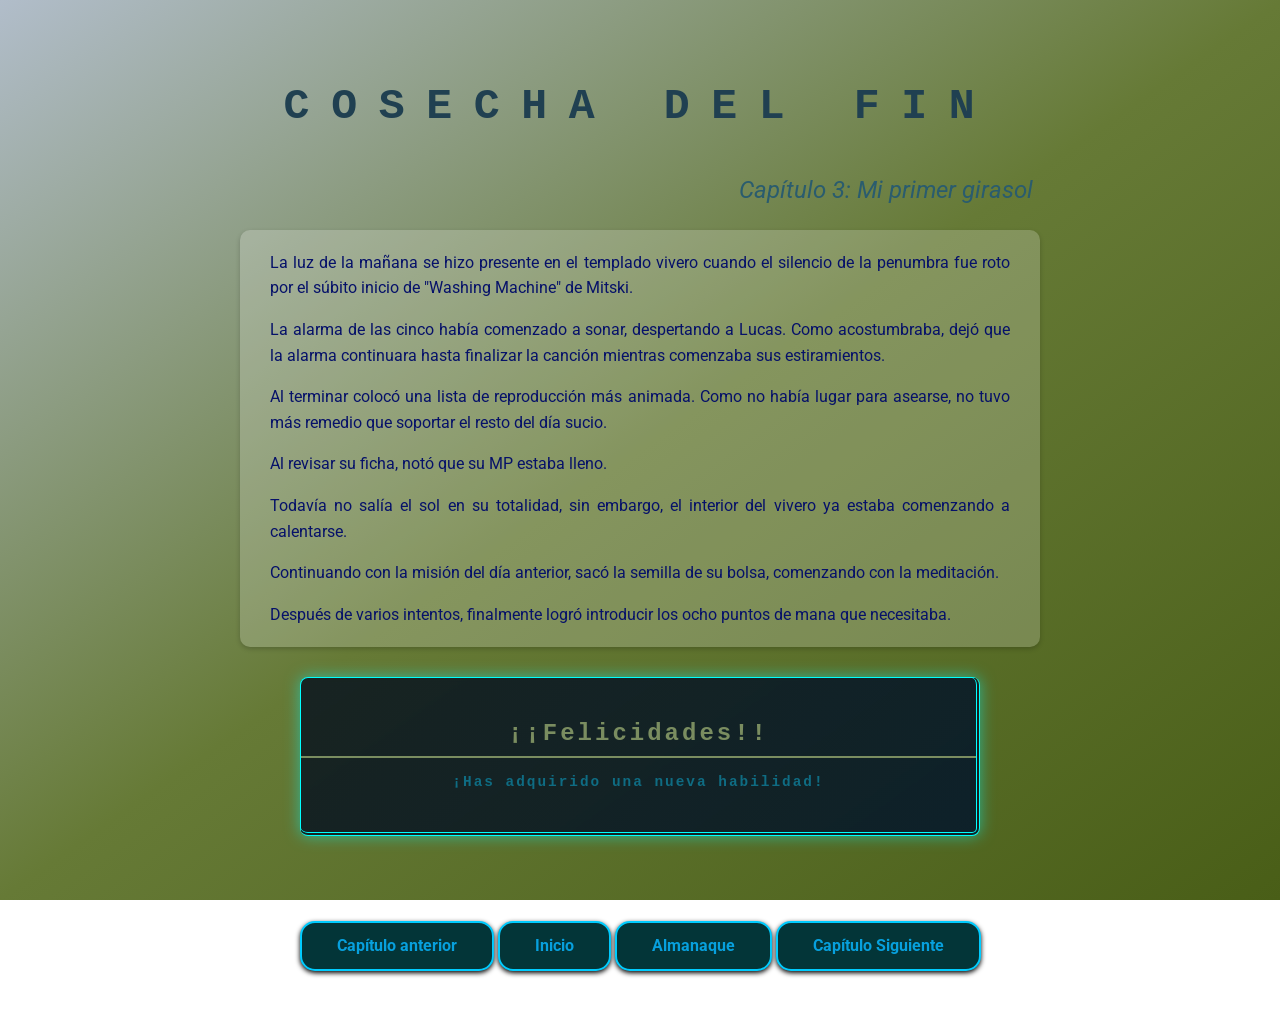
<file: caps/cdf3.html>
<!DOCTYPE html>
<html lang="es-MX">

<head>
   <meta charset="UTF-8">
   <meta name="viewport" content="width=device-width, initial-scale=1.0">
   <link rel="stylesheet" href="../styles/pagina.css">
   <link rel="stylesheet" href="../styles/ventanas.css">
   <link rel="stylesheet" href="../styles/fichas.css">
   <style>
      body {
         background: linear-gradient(145deg, #b1bdca, #667a36, #495e17);
         min-height: 100hv;
         margin: 0;
         background-attachment: fixed;
      }

      .text p {
         color: #061169;
      }

      .almanaque {
         background: linear-gradient(145deg, #546d37, #5f0f44);
         color: #918b5e;
         border: 4px solid #5d4037;
         border-radius: 8px;
         padding: 15px;
         font-family: "Courier new" Courier, monospace;
      }

      .rareza {
         font-style: italic;
         font-weight: bold;
      }

      .mutado {
         color: #9c27b0;
      }

      #fichaL {
         display: none;
      }
   </style>
   <title>CDF cap3</title>
</head>

<body>
   <main>
      <article>
         <header>
            <h1>COSECHA DEL FIN</h1>
            <h2>Capítulo 3: Mi primer girasol</h2>
         </header>
         <section class="text">
            <p>La luz de la mañana se hizo presente en el templado vivero cuando el silencio de la penumbra fue roto por
               el súbito inicio de "Washing Machine" de Mitski.</p>

            <p>La alarma de las cinco había comenzado a sonar, despertando a Lucas. Como acostumbraba, dejó que la
               alarma continuara hasta finalizar la canción mientras comenzaba sus estiramientos.</p>

            <p>Al terminar colocó una lista de reproducción más animada. Como no había lugar para asearse, no tuvo más
               remedio que soportar el resto del día sucio.</p>

            <p>Al revisar su ficha, notó que su MP estaba lleno.</p>

            <p>Todavía no salía el sol en su totalidad, sin embargo, el interior del vivero ya estaba comenzando a
               calentarse.</p>

            <p>Continuando con la misión del día anterior, sacó la semilla de su bolsa, comenzando con la meditación.
            </p>

            <p>Después de varios intentos, finalmente logró introducir los ocho puntos de mana que necesitaba.</p>
         </section>

         <aside class="ventana">

            <p class="tituloV">¡¡Felicidades!!</p>
            <p>¡Has adquirido una nueva habilidad!</p>
         </aside>
      </article>

      <footer>
         <nav>
            <a href="cdf2.html"> Capítulo anterior</a>
            <a href="../index.html"> Inicio </a>
            <a href="../almanaque/almanac.html"> Almanaque </a>
            <a href="cdf4.html"> Capítulo Siguiente </a>
         </nav>
      </footer>
      <script src="../app/app.js"></script>
   </main>
</body>

</html>
</file>
<file: styles/pagina.css>
/* ========== Reinicio de estilos ========== */
* {
   margin: 0;
   padding: 0;
   box-sizing: border-box;
}

.oculto {
   display: none;
}

body {
   margin: 0;
   padding: 2em;
   font-family: "Roboto", sans-serif, "consolas", "Curier New", monospace;
   color: #0f6c83;
   line-height: 1.6;
   min-height: 100vh;
}

main {
   max-width: 800px;
   margin: 0 auto;
}

/* ========== Estilos tipográficos ========== */

h1 {
   text-align: center;
   margin-bottom: 0.7em;
   font-size: 2.7em;
   color: #204051;
   font-family: "Courier New", Courier, monospace;
   letter-spacing: 0.5em;
}

h2 {
   /*=== Titulos de capitulos ===*/

   text-align: end;
   color: #2a5c6e;
   margin-bottom: 0.8em;
   margin-right: 7px;
   font-size: 1.5em;
   font-weight: normal;
   font-style: italic;
}

.text {
   background-color: rgba(255, 255, 255, 0.2);
   padding: 20px;
   border-radius: 10px;
   margin: 20px 0;
   box-shadow: 0 2px 5px rgba(0, 0, 0, 0.2);
}

.text p:first-of-type {
   margin-top: 0;
}

.text p:last-of-type {
   margin-bottom: 0;
}

.text p {
   text-align: justify;
   margin-bottom: 1em;
   padding: 0 10px;
}

section {
   margin: 20px auto;
   padding: 20px 0;
}

aside {
   margin: 20px auto;
   padding: 20px 0;
}

article {
   margin: 20px auto;
   padding: 20px 0;
}

/* =========== LISTAS =========== */
ul {
   list-style-type: none;
   padding: 0;
   margin: 18px;
}

ol {
   list-style-type: none;
   padding: 0;
   margin: 0;
}

li {
   margin-bottom: 6px;
   margin-right: 3px;
   font-size: 1.1rem;
   line-height: 1.4;
   text-align: left;
   padding: 10px;
   border-left: 3px solid #00ffff;
}

li:hover {
   transform: translateY(5px);
   transition: all 0.3s ease;
}

/* ========== Botones ========== */

button {
   background: none;
   border: none;
   padding: 0;
   font: inherit;
   color: inherit;
   cursor: pointer;
}

.btnFicha {
   text-decoration: underline;
   text-decoration-style: dotted;
   font-family: Cambria, Cochin, Georgia, Times, 'Times New Roman', serif;
   transition: 0.5s;
}

.btnFicha:hover {
   background: #7f88db9d;
   border-radius: 3px;
   transform: scale(1.02);
}

/* ========== Enlaces ========== */

nav {
   text-align: center;
}

a {
   text-decoration: none;
   font-weight: bold;
   display: inline-block;
   margin: 15px 0;
   padding: 10px 35px;
   transition: 0.5s;
   color: #07a4e2f8;
   background-color: #033538;
   border: 2px double #00ccff;
   border-radius: 15px;
   box-shadow: 0 2px 5px #000;
}

a:hover {
   color: #022b3cf8;
   background-color: #342af2;
   transform: scale(1.02);
}
</file>
<file: styles/ventanas.css>
/* ==========  DECLARACIÓN DE VARIABLES ========== */

:root {
   --color: #00ffff;
   --bordeSupVentana: 1px solid #00ffff;
   --bordeInfVentana: 4px double #00ffff;
}

/* ========== ESTILOS GENERALES ========== */

.ventana {
   width: 85%;
   margin: 30px auto;
   padding: 30px 0;
   border-radius: 8px;
   opacity: 0;
   transform: translateY(20px);
   transition: all 0.9s ease;
   font-weight: 900;
   letter-spacing: 2px;
   text-align: center;
}

/* ========== POR DEFECTO ========== */

.ventana {
   background: linear-gradient(135deg, rgba(10, 20, 30, 0.85), rgba(2, 21, 43, 0.85));
   border-top: var(--bordeSupVentana);
   border-right: var(--bordeInfVentana);
   border-bottom: var(--bordeInfVentana);
   border-left: var(--bordeSupVentana);
   box-shadow: 0 0 15px rgba(0, 255, 255, 0.5);
   backdrop-filter: blur(2px);
   line-height: 1.35;
}

.ventana .tituloV {
   font-size: 1.5em;
   color: var(--color);
   font-weight: bold;
   text-align: center;
   border-bottom: 2px solid var(--color);
   padding-bottom: 5px;
   margin-bottom: 15px;
   letter-spacing: 3px;
}

.ventana p {
   font-family: monospace, 'consolas', 'Courier New';
   font-size: 0.9em;
   margin: 10px 0;
}

.ventana:hover,
.ventanaL:hover {
   transform: scale(1.02);
   box-shadow: 0 0 20px rgba(13, 240, 221, 0.7);
}

/* ========== ADVERTENCIAS ========== */

.advertencia {
   animation: pulso 2s infinite;
   background: linear-gradient(135deg, rgba(255, 0, 0, 0.4), rgba(139, 0, 0, 0.8));
   border: 2px solid #f00;
   box-shadow: 0 0 15px rgba(255, 69, 0, 0.7);
   color: #fff;
}

.advertencia .tituloV {
   color: #ffcc00;
   border-bottom: #ffcc00;
   font-size: 1.8em;
}

/* ========== ANIMACIONES ========== */

@keyframes pulso {
   0% {
      box-shadow: 0 0 5px #ff4b2b;
   }

   50% {
      box-shadow: 0 0 25px #fe8300;
   }

   100% {
      box-shadow: 0 0 5px rgba(255, 0, 0, 0.5);
   }
}

.aparecer {
   opacity: 1;
   transform: translateY(0);
}
</file>
<file: styles/fichas.css>
@import url("https://fonts.googleapis.com/css2?family=Shadows+Into+Light&display=swap");

@import url("https://fonts.googleapis.com/css2?family=Roboto:ital,wght@0,100;0,300;0,400;0,500;0,700;1,100;1,300;1,400;1,500;1,700&display=swap");

/* ========== VARIABLES ========== */

:root {
   --color: #7a8d60;
}

/* ========== POR DEFECTO ========== */

#ficha {
   display: none;
}

#ficha .activa {
   display: block;
}

summary {
   line-height: 1.5;
   list-style-type: none;
}

/* ========== VENTANA LUCAS ========== */

.fichaL,
.fichaL p {
   background: linear-gradient(145deg, #a5bb8a, #58614e);
   padding: 5px;
   color: #294416;
   font-family: 'Shadows Into Light';
   border-top: 2px solid #7a8d60;
   border-right: 5px double #7a8d60;
   border-bottom: 5px double #7a8d60;
   border-left: 2px solid #7a8d60;
   box-shadow: 0 5px 15px rgba(122, 141, 107, 0.4);
}

.fichaL .subtitulo,
.subtitulo {
   color: #2bff00;
   margin-bottom: 5px;
   border-bottom: 2px solid #ad768a;
   font-size: 1.8em;
}

.fichaL details p {
   margin-left: 4px;
   margin-right: 4px;
   padding: 5px;
   text-align: left;
}

/* ========== COMPONENTES INTERNOS =========== */

.datos,
.stats,
.primarias,
.clase,
.jugador {
   margin: 15px 0;
   padding: 15px;
   border-radius: 5px;
   background: rgba(0, 0, 0, 0.07);
}

.datos {
   font-size: 1.2em;
   margin-bottom: 20px;
}

.stats {
   display: grid;
   grid-template-columns: 1fr 1fr;
   gap: 10px;
}

.stats p {
   margin: 5px 0;
   padding: 5px 10px;
}

.stats p:nth-child(1) {
   color: #c02c2c;
}

.stats p:nth-child(2) {
   color: #59168f;
}

.stats p:nth-child(3) {
   color: #4ecdc4;
}

.stats p:nth-child(4) {
   color: #ffe56d;
}

.stats p:nth-child(5) {
   color: #ff9e6d;
}

.primarias,
.clase,
.jugador {
   margin-top: 20px;
   padding-top: 15px;
   border-top: 1px dashed rgba(255, 255, 255, 0.07);
}
</file>
